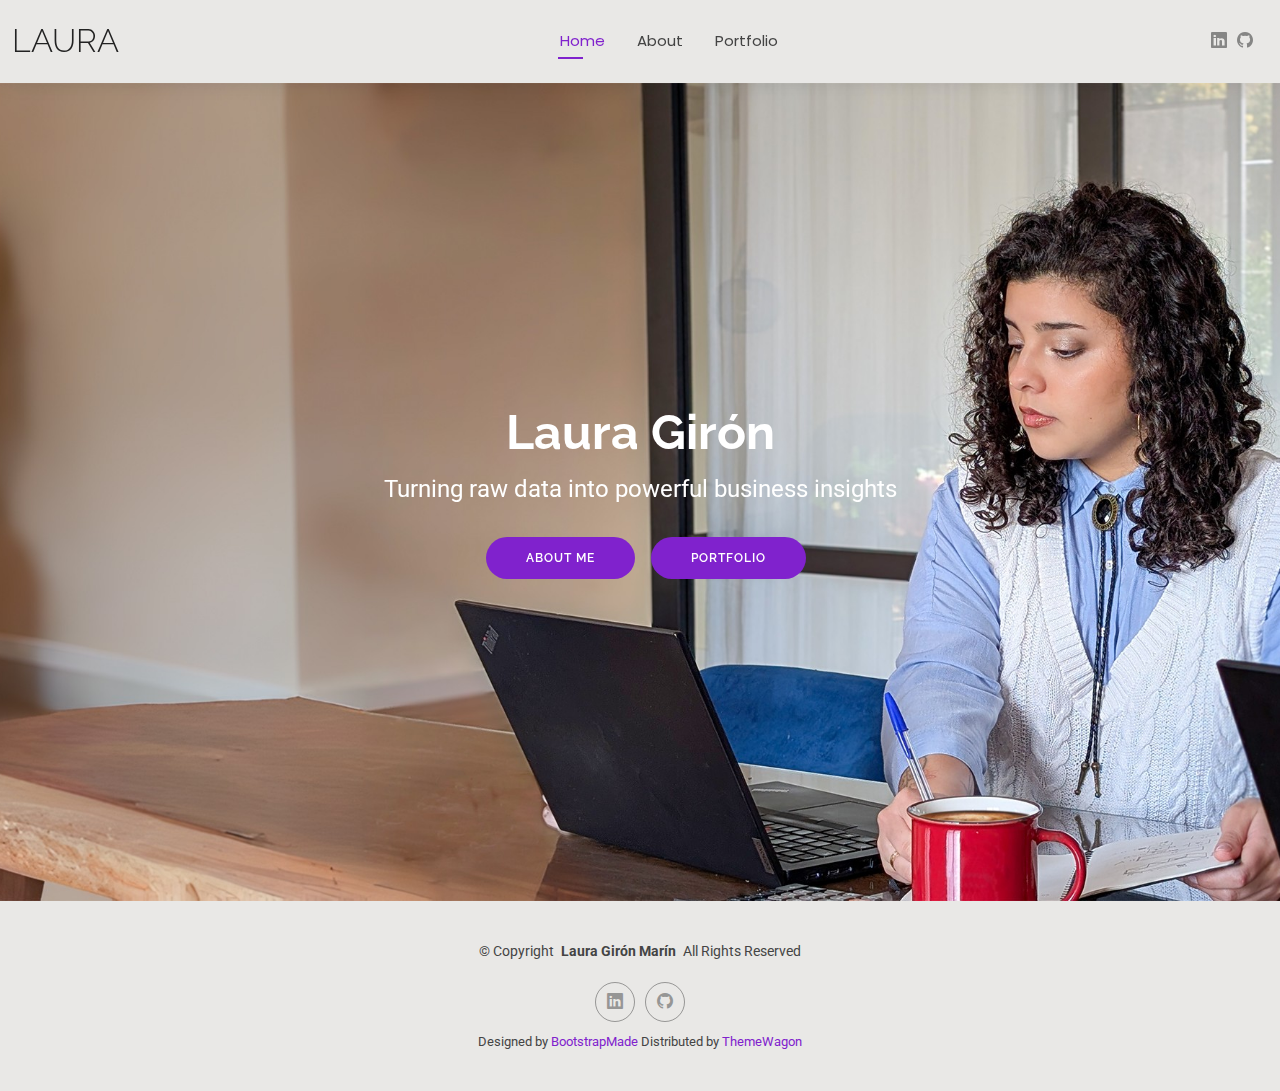
<file: index.html>
<!DOCTYPE html>
<html lang="en">

<head>
  <meta charset="utf-8">
  <meta content="width=device-width, initial-scale=1.0" name="viewport">
  <title>Laura Girón</title>
  <meta name="description" content="">
  <meta name="keywords" content="">

  <!-- Favicons -->
  <link href="assets/img/favicon.png" rel="icon">
  <link href="assets/img/apple-touch-icon.png" rel="apple-touch-icon">

  <!-- Fonts -->
  <link href="https://fonts.googleapis.com" rel="preconnect">
  <link href="https://fonts.gstatic.com" rel="preconnect" crossorigin>
  <link href="https://fonts.googleapis.com/css2?family=Roboto:ital,wght@0,100;0,300;0,400;0,500;0,700;0,900;1,100;1,300;1,400;1,500;1,700;1,900&family=Poppins:ital,wght@0,100;0,200;0,300;0,400;0,500;0,600;0,700;0,800;0,900;1,100;1,200;1,300;1,400;1,500;1,600;1,700;1,800;1,900&family=Raleway:ital,wght@0,100;0,200;0,300;0,400;0,500;0,600;0,700;0,800;0,900;1,100;1,200;1,300;1,400;1,500;1,600;1,700;1,800;1,900&display=swap" rel="stylesheet">

  <!-- Vendor CSS Files -->
  <link href="assets/vendor/bootstrap/css/bootstrap.min.css" rel="stylesheet">
  <link href="assets/vendor/bootstrap-icons/bootstrap-icons.css" rel="stylesheet">
  <link href="assets/vendor/aos/aos.css" rel="stylesheet">
  <link href="assets/vendor/swiper/swiper-bundle.min.css" rel="stylesheet">
  <link href="assets/vendor/glightbox/css/glightbox.min.css" rel="stylesheet">

  <!-- Main CSS File -->
  <link href="assets/css/main.css" rel="stylesheet">

  <!-- =======================================================
  * Template Name: Kelly
  * Template URL: https://bootstrapmade.com/kelly-free-bootstrap-cv-resume-html-template/
  * Updated: Aug 07 2024 with Bootstrap v5.3.3
  * Author: BootstrapMade.com
  * License: https://bootstrapmade.com/license/
  ======================================================== -->
</head>

<body class="index-page">

  <header id="header" class="header d-flex align-items-center light-background sticky-top">
    <div class="container-fluid position-relative d-flex align-items-center justify-content-between">

      <a href="index.html" class="logo d-flex align-items-center me-auto me-xl-0">
        <!-- Uncomment the line below if you also wish to use an image logo -->
        <!-- <img src="assets/img/logo.png" alt=""> -->
        <h1 class="sitename">Laura</h1>
      </a>

      <nav id="navmenu" class="navmenu">
        <ul>
          <li><a href="index.html" class="active">Home</a></li>
          <li><a href="about.html">About</a></li>
          <li><a href="portfolio.html">Portfolio</a></li>
        </ul>
        <i class="mobile-nav-toggle d-xl-none bi bi-list"></i>
      </nav>

      <div class="header-social-links">
        <a href="https://www.linkedin.com/in/lauragironmarin/" class="linkedin" target="_blank"><i class="bi bi-linkedin"></i></a>
        <a href="https://github.com/laugima" class="github" target="_blank"><i class="bi bi-github"></i></a>
      </div>

    </div>
  </header>

  <main class="main">

    <!-- Hero Section -->
    <section id="hero" class="hero section">

      <img src="assets/img/Cover03copia.jpg" alt="" data-aos="fade-in">

      <div class="container text-center" data-aos="zoom-out" data-aos-delay="100">
        <div class="row justify-content-center">
          <div class="col-lg-8">
            <h2>Laura Girón</h2>
            <p>Turning raw data into powerful business insights</p>
            <a href="about.html" class="btn-get-started">About Me</a>
            <a href="portfolio.html" class="btn-get-started">Portfolio</a>
          </div>
        </div>
      </div>

    </section><!-- /Hero Section -->

  </main>

  <footer id="footer" class="footer light-background">

    <div class="container">
      <div class="copyright text-center ">
        <p>© <span>Copyright</span> <strong class="px-1 sitename">Laura Girón Marín</strong> <span>All Rights Reserved<br></span></p>
      </div>
      <div class="social-links d-flex justify-content-center">
        <a href="https://www.linkedin.com/in/lauragironmarin/ "target="_blank"><i class="bi bi-linkedin"></i></a>
        <a href="https://github.com/laugima" target="_blank"><i class="bi bi-github"></i></a>
      </div>
      <div class="credits">
        <!-- All the links in the footer should remain intact. -->
        <!-- You can delete the links only if you've purchased the pro version. -->
        <!-- Licensing information: https://bootstrapmade.com/license/ -->
        <!-- Purchase the pro version with working PHP/AJAX contact form: [buy-url] -->
        Designed by <a href="https://bootstrapmade.com/">BootstrapMade</a> Distributed by <a href=“https://themewagon.com>ThemeWagon
      </div>
    </div>

  </footer>

  <!-- Scroll Top -->
  <a href="#" id="scroll-top" class="scroll-top d-flex align-items-center justify-content-center"><i class="bi bi-arrow-up-short"></i></a>

  <!-- Preloader -->
  <div id="preloader"></div>

  <!-- Vendor JS Files -->
  <script src="assets/vendor/bootstrap/js/bootstrap.bundle.min.js"></script>
  <script src="assets/vendor/php-email-form/validate.js"></script>
  <script src="assets/vendor/aos/aos.js"></script>
  <script src="assets/vendor/waypoints/noframework.waypoints.js"></script>
  <script src="assets/vendor/purecounter/purecounter_vanilla.js"></script>
  <script src="assets/vendor/swiper/swiper-bundle.min.js"></script>
  <script src="assets/vendor/glightbox/js/glightbox.min.js"></script>
  <script src="assets/vendor/imagesloaded/imagesloaded.pkgd.min.js"></script>
  <script src="assets/vendor/isotope-layout/isotope.pkgd.min.js"></script>

  <!-- Main JS File -->
  <script src="assets/js/main.js"></script>

</body>

</html>
</file>
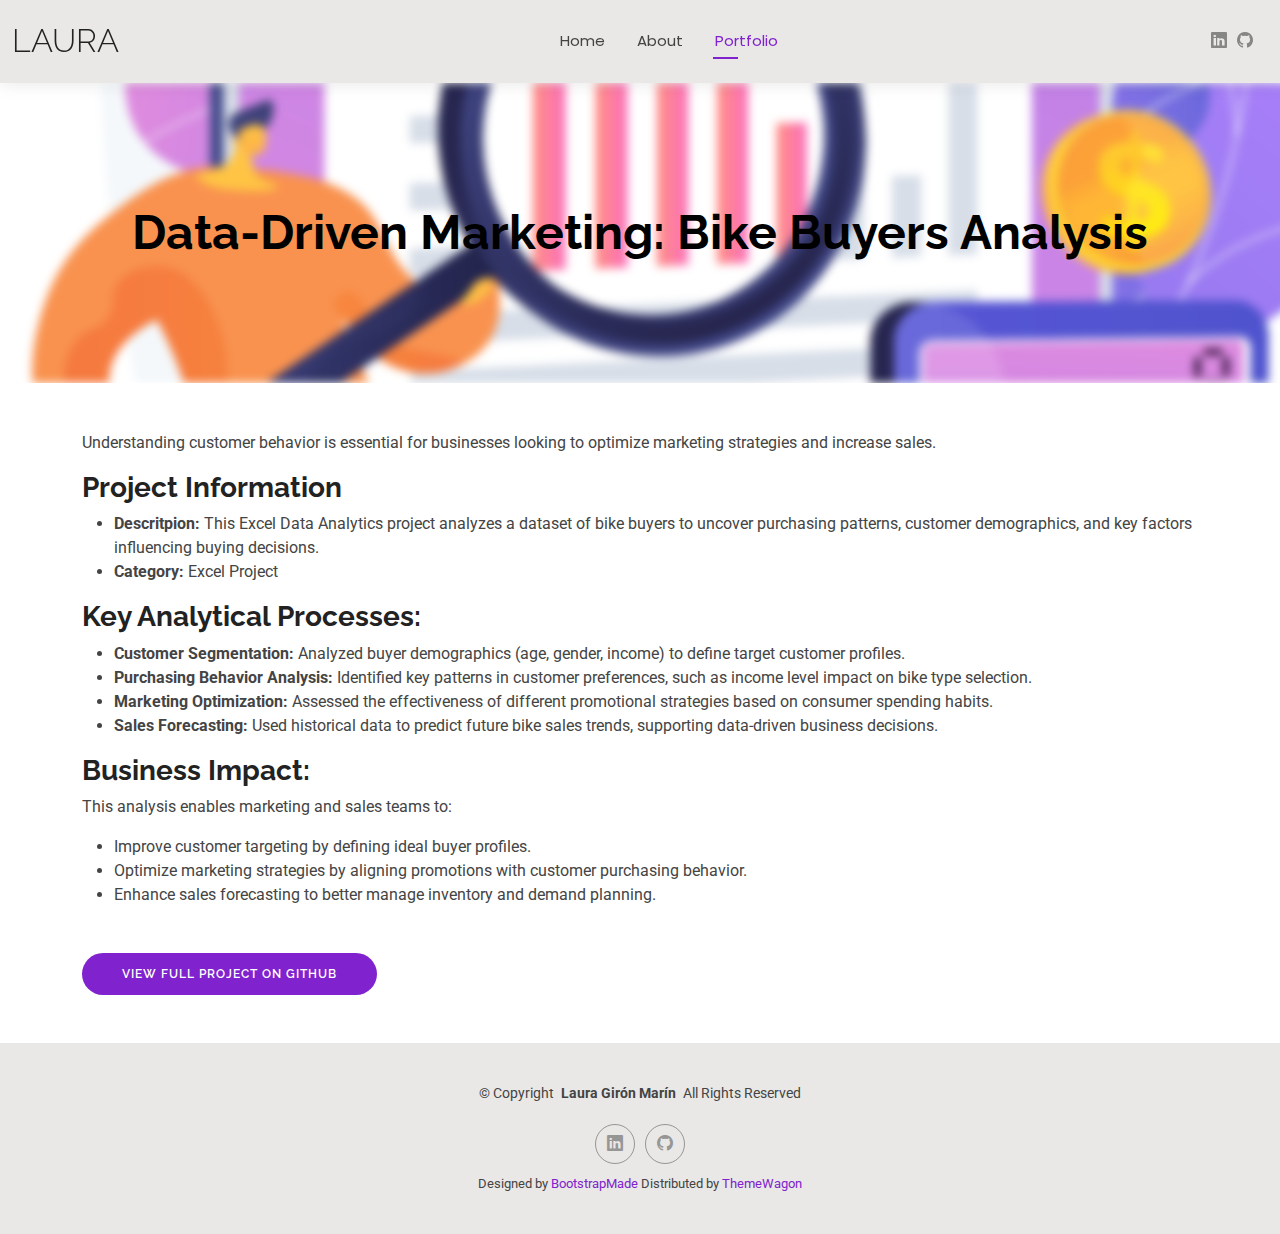
<file: EXCEL1. Data-Driven Marketing - Bike Buyers Analysis.html>
<!DOCTYPE html>
<html lang="en">

<head>
  <meta charset="utf-8">
  <meta content="width=device-width, initial-scale=1.0" name="viewport">
  <title>Excel Project - Data Analysis </title>

  <!-- Favicons -->
  <link href="assets/img/favicon.png" rel="icon">
  
  <!-- Fonts -->
  <link href="https://fonts.googleapis.com" rel="preconnect">
  <link href="https://fonts.gstatic.com" rel="preconnect" crossorigin>
  <link href="https://fonts.googleapis.com/css2?family=Roboto:ital,wght@0,100;0,300;0,400;0,500;0,700;0,900;1,100;1,300;1,400;1,500;1,700;1,900&family=Poppins:ital,wght@0,100;0,200;0,300;0,400;0,500;0,600;0,700;0,800;0,900;1,100;1,200;1,300;1,400;1,500;1,600;1,700;1,800;1,900&family=Raleway:ital,wght@0,100;0,200;0,300;0,400;0,500;0,600;0,700;0,800;0,900;1,100;1,200;1,300;1,400;1,500;1,600;1,700;1,800;1,900&display=swap" rel="stylesheet">

  <!-- Vendor CSS Files -->
  <link href="assets/vendor/bootstrap/css/bootstrap.min.css" rel="stylesheet">
  <link href="assets/vendor/bootstrap-icons/bootstrap-icons.css" rel="stylesheet">
  <link href="assets/vendor/aos/aos.css" rel="stylesheet">
  <link href="assets/vendor/swiper/swiper-bundle.min.css" rel="stylesheet">
  <link href="assets/vendor/glightbox/css/glightbox.min.css" rel="stylesheet">

  <!-- Main CSS File -->
  <link href="assets/css/main.css" rel="stylesheet">

  
  <style>
      .hero {
      position: relative;
      width: 100%;
      min-height: 300px; /* Force height with min-height */
      max-height: 300px;
      display: flex;
      align-items: center;
      justify-content: center;
      color: white;
      text-align: center;
      overflow: hidden; /* Ensures no excess image overflow */
    }               
  
    .hero::before {
      content: "";
      position: absolute;
      width: 130%;
      height: 100%;
      background: url('assets/img/masonry-portfolio/exceldataanalysis.jpg') center/cover no-repeat;
      filter: blur(5px); /* Apply blur effect */
    }
  
    .hero h2 {
      color: rgb(0, 0, 0);
      position: relative;
      z-index: 1;
    }
  </style>
  
</head>

<body>

  <header id="header" class="header d-flex align-items-center light-background sticky-top">
    <div class="container-fluid position-relative d-flex align-items-center justify-content-between">

      <a href="index.html" class="logo d-flex align-items-center me-auto me-xl-0">
        <!-- Uncomment the line below if you also wish to use an image logo -->
        <!-- <img src="assets/img/logo.png" alt=""> -->
        <h1 class="sitename">Laura</h1>
      </a>

      <nav id="navmenu" class="navmenu">
        <ul>
          <li><a href="index.html">Home</a></li>
          <li><a href="about.html">About</a></li>
          <li><a href="portfolio.html" class="active">Portfolio</a></li>
        </ul>
        <i class="mobile-nav-toggle d-xl-none bi bi-list"></i>
      </nav>

      <div class="header-social-links">
        <a href="https://www.linkedin.com/in/lauragironmarin/" class="linkedin" target="_blank"><i class="bi bi-linkedin"></i></a>
        <a href="https://github.com/laugima" class="github" target="_blank"><i class="bi bi-github"></i></a>
      </div>

    </div>
  </header>

  <section class="hero">
    <h2>Data-Driven Marketing: Bike Buyers Analysis</h2>
  </section>

  <main class="main py-5">
    <div class="container">

      <p>Understanding customer behavior is essential for businesses looking to optimize marketing strategies and increase sales.</p>

      <h3><strong>Project Information</strong></h3>
      <ul>
        <li><strong>Descritpion:</strong> This Excel Data Analytics project analyzes a dataset of bike buyers to uncover purchasing patterns, customer demographics, and key factors influencing buying decisions.</li>
        <li><strong>Category:</strong> Excel Project</li>
      </ul>
      
      </ul>
      <h3><strong>Key Analytical Processes:</strong></h3>
      <ul>
        <li><strong>Customer Segmentation:</strong> Analyzed buyer demographics (age, gender, income) to define target customer profiles.</li>
        <li><strong>Purchasing Behavior Analysis:</strong> Identified key patterns in customer preferences, such as income level impact on bike type selection.</li>
        <li><strong>Marketing Optimization:</strong>  Assessed the effectiveness of different promotional strategies based on consumer spending habits.</li>
        <li><strong>Sales Forecasting:</strong> Used historical data to predict future bike sales trends, supporting data-driven business decisions.</li>
      </ul>

    </ul>
    <h3><strong>Business Impact:</strong></h3>
    <p>This analysis enables marketing and sales teams to:</p>
    <ul>
      <li>Improve customer targeting by defining ideal buyer profiles.</li>
      <li>Optimize marketing strategies by aligning promotions with customer purchasing behavior.</li>
      <li>Enhance sales forecasting to better manage inventory and demand planning.</li>
    </ul>


      <a href="https://github.com/laugima/Excel-Projects-Portfolio/blob/main/Data-Driven%20Marketing:%20Bike%20Buyers%20Analysis.xlsx"
      target="_blank" class="github-btn">View Full Project on GitHub</a>
    </div>
  </main>

  <footer id="footer" class="footer light-background">

    <div class="container">
      <div class="copyright text-center ">
        <p>© <span>Copyright</span> <strong class="px-1 sitename">Laura Girón Marín</strong> <span>All Rights Reserved<br></span></p>
      </div>
      <div class="social-links d-flex justify-content-center">
        <a href="https://www.linkedin.com/in/lauragironmarin/ "target="_blank"><i class="bi bi-linkedin"></i></a>
        <a href="https://github.com/laugima" target="_blank"><i class="bi bi-github"></i></a>
      </div>
      <div class="credits">
        <!-- All the links in the footer should remain intact. -->
        <!-- You can delete the links only if you've purchased the pro version. -->
        <!-- Licensing information: https://bootstrapmade.com/license/ -->
        <!-- Purchase the pro version with working PHP/AJAX contact form: [buy-url] -->
        Designed by <a href="https://bootstrapmade.com/">BootstrapMade</a> Distributed by <a href=“https://themewagon.com>ThemeWagon
      </div>
    </div>

  </footer>

  <!-- Vendor JS Files -->
  <script src="assets/vendor/bootstrap/js/bootstrap.bundle.min.js"></script>

</body>

</html>
</file>
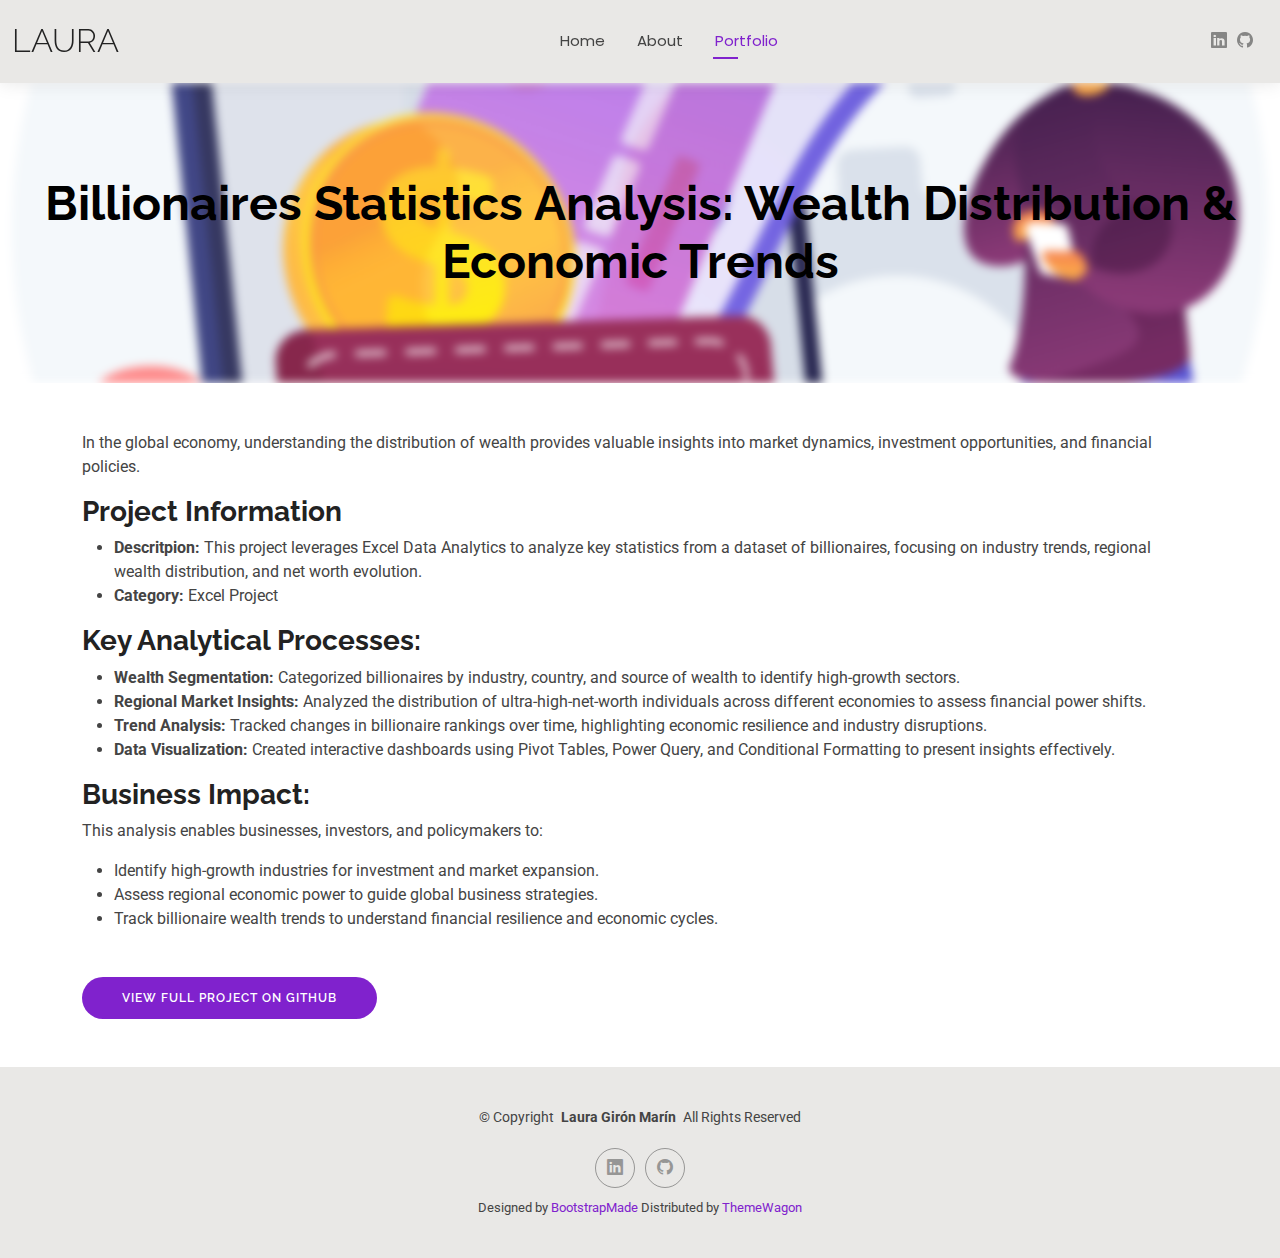
<file: EXCEL2. Billionaires Statistics Analysis - Wealth Distribution & Economic Trends.html>
<!DOCTYPE html>
<html lang="en">

<head>
  <meta charset="utf-8">
  <meta content="width=device-width, initial-scale=1.0" name="viewport">
  <title>SQL Project - Data Analysis </title>

  <!-- Favicons -->
  <link href="assets/img/favicon.png" rel="icon">
  
  <!-- Fonts -->
  <link href="https://fonts.googleapis.com" rel="preconnect">
  <link href="https://fonts.gstatic.com" rel="preconnect" crossorigin>
  <link href="https://fonts.googleapis.com/css2?family=Roboto:ital,wght@0,100;0,300;0,400;0,500;0,700;0,900;1,100;1,300;1,400;1,500;1,700;1,900&family=Poppins:ital,wght@0,100;0,200;0,300;0,400;0,500;0,600;0,700;0,800;0,900;1,100;1,200;1,300;1,400;1,500;1,600;1,700;1,800;1,900&family=Raleway:ital,wght@0,100;0,200;0,300;0,400;0,500;0,600;0,700;0,800;0,900;1,100;1,200;1,300;1,400;1,500;1,600;1,700;1,800;1,900&display=swap" rel="stylesheet">

  <!-- Vendor CSS Files -->
  <link href="assets/vendor/bootstrap/css/bootstrap.min.css" rel="stylesheet">
  <link href="assets/vendor/bootstrap-icons/bootstrap-icons.css" rel="stylesheet">
  <link href="assets/vendor/aos/aos.css" rel="stylesheet">
  <link href="assets/vendor/swiper/swiper-bundle.min.css" rel="stylesheet">
  <link href="assets/vendor/glightbox/css/glightbox.min.css" rel="stylesheet">

  <!-- Main CSS File -->
  <link href="assets/css/main.css" rel="stylesheet">

  
  <style>
      .hero {
      position: relative;
      width: 100%;
      min-height: 300px; /* Force height with min-height */
      max-height: 300px;
      display: flex;
      align-items: center;
      justify-content: center;
      color: white;
      text-align: center;
      overflow: hidden; /* Ensures no excess image overflow */
    }               
  
    .hero::before {
      content: "";
      position: absolute;
      width: 130%;
      height: 100%;
      background: url('assets/img/masonry-portfolio/exceldataanalysis2.jpg') center/cover no-repeat;
      filter: blur(5px); /* Apply blur effect */
    }
  
    .hero h2 {
      color: rgb(0, 0, 0);
      position: relative;
      z-index: 1;
    }
  </style>
  
</head>

<body>

  <header id="header" class="header d-flex align-items-center light-background sticky-top">
    <div class="container-fluid position-relative d-flex align-items-center justify-content-between">

      <a href="index.html" class="logo d-flex align-items-center me-auto me-xl-0">
        <!-- Uncomment the line below if you also wish to use an image logo -->
        <!-- <img src="assets/img/logo.png" alt=""> -->
        <h1 class="sitename">Laura</h1>
      </a>

      <nav id="navmenu" class="navmenu">
        <ul>
          <li><a href="index.html">Home</a></li>
          <li><a href="about.html">About</a></li>
          <li><a href="portfolio.html" class="active">Portfolio</a></li>
        </ul>
        <i class="mobile-nav-toggle d-xl-none bi bi-list"></i>
      </nav>

      <div class="header-social-links">
        <a href="https://www.linkedin.com/in/lauragironmarin/" class="linkedin" target="_blank"><i class="bi bi-linkedin"></i></a>
        <a href="https://github.com/laugima" class="github" target="_blank"><i class="bi bi-github"></i></a>
      </div>

    </div>
  </header>

  <section class="hero">
    <h2>Billionaires Statistics Analysis: Wealth Distribution & Economic Trends</h2>
  </section>

  <main class="main py-5">
    <div class="container">

      <p>In the global economy, understanding the distribution of wealth provides valuable insights into market dynamics, investment opportunities, and financial policies. </p>

      <h3><strong>Project Information</strong></h3>
      <ul>
        <li><strong>Descritpion:</strong> This project leverages Excel Data Analytics to analyze key statistics from a dataset of billionaires, focusing on industry trends, regional wealth distribution, and net worth evolution.</li>
        <li><strong>Category:</strong> Excel Project</li>
      </ul>
      
      </ul>
      <h3><strong>Key Analytical  Processes:</strong></h3>
      <ul>
        <li><strong>Wealth Segmentation:</strong> Categorized billionaires by industry, country, and source of wealth to identify high-growth sectors.</li>
        <li><strong>Regional Market Insights:</strong> Analyzed the distribution of ultra-high-net-worth individuals across different economies to assess financial power shifts.</li>
        <li><strong>Trend Analysis:</strong> Tracked changes in billionaire rankings over time, highlighting economic resilience and industry disruptions.</li>
        <li><strong>Data Visualization:</strong> Created interactive dashboards using Pivot Tables, Power Query, and Conditional Formatting to present insights effectively.</li>
      </ul>

    </ul>
    <h3><strong>Business Impact:</strong></h3>
    <p>This analysis enables businesses, investors, and policymakers to:</p>
    <ul>
      <li>Identify high-growth industries for investment and market expansion.</li>
      <li>Assess regional economic power to guide global business strategies.</li>
      <li>Track billionaire wealth trends to understand financial resilience and economic cycles.</li>
    </ul>


      <a href="https://github.com/laugima/Excel-Projects-Portfolio/blob/main/Billionaires%20Statistics%20Analysis:%20Wealth%20Distribution%20&%20Economic%20Trends.xlsx"
      target="_blank" class="github-btn">View Full Project on GitHub</a>
    </div>
  </main>

  <footer id="footer" class="footer light-background">

    <div class="container">
      <div class="copyright text-center ">
        <p>© <span>Copyright</span> <strong class="px-1 sitename">Laura Girón Marín</strong> <span>All Rights Reserved<br></span></p>
      </div>
      <div class="social-links d-flex justify-content-center">
        <a href="https://www.linkedin.com/in/lauragironmarin/ "target="_blank"><i class="bi bi-linkedin"></i></a>
        <a href="https://github.com/laugima" target="_blank"><i class="bi bi-github"></i></a>
      </div>
      <div class="credits">
        <!-- All the links in the footer should remain intact. -->
        <!-- You can delete the links only if you've purchased the pro version. -->
        <!-- Licensing information: https://bootstrapmade.com/license/ -->
        <!-- Purchase the pro version with working PHP/AJAX contact form: [buy-url] -->
        Designed by <a href="https://bootstrapmade.com/">BootstrapMade</a> Distributed by <a href=“https://themewagon.com>ThemeWagon
      </div>
    </div>

  </footer>

  <!-- Vendor JS Files -->
  <script src="assets/vendor/bootstrap/js/bootstrap.bundle.min.js"></script>

</body>

</html>
</file>
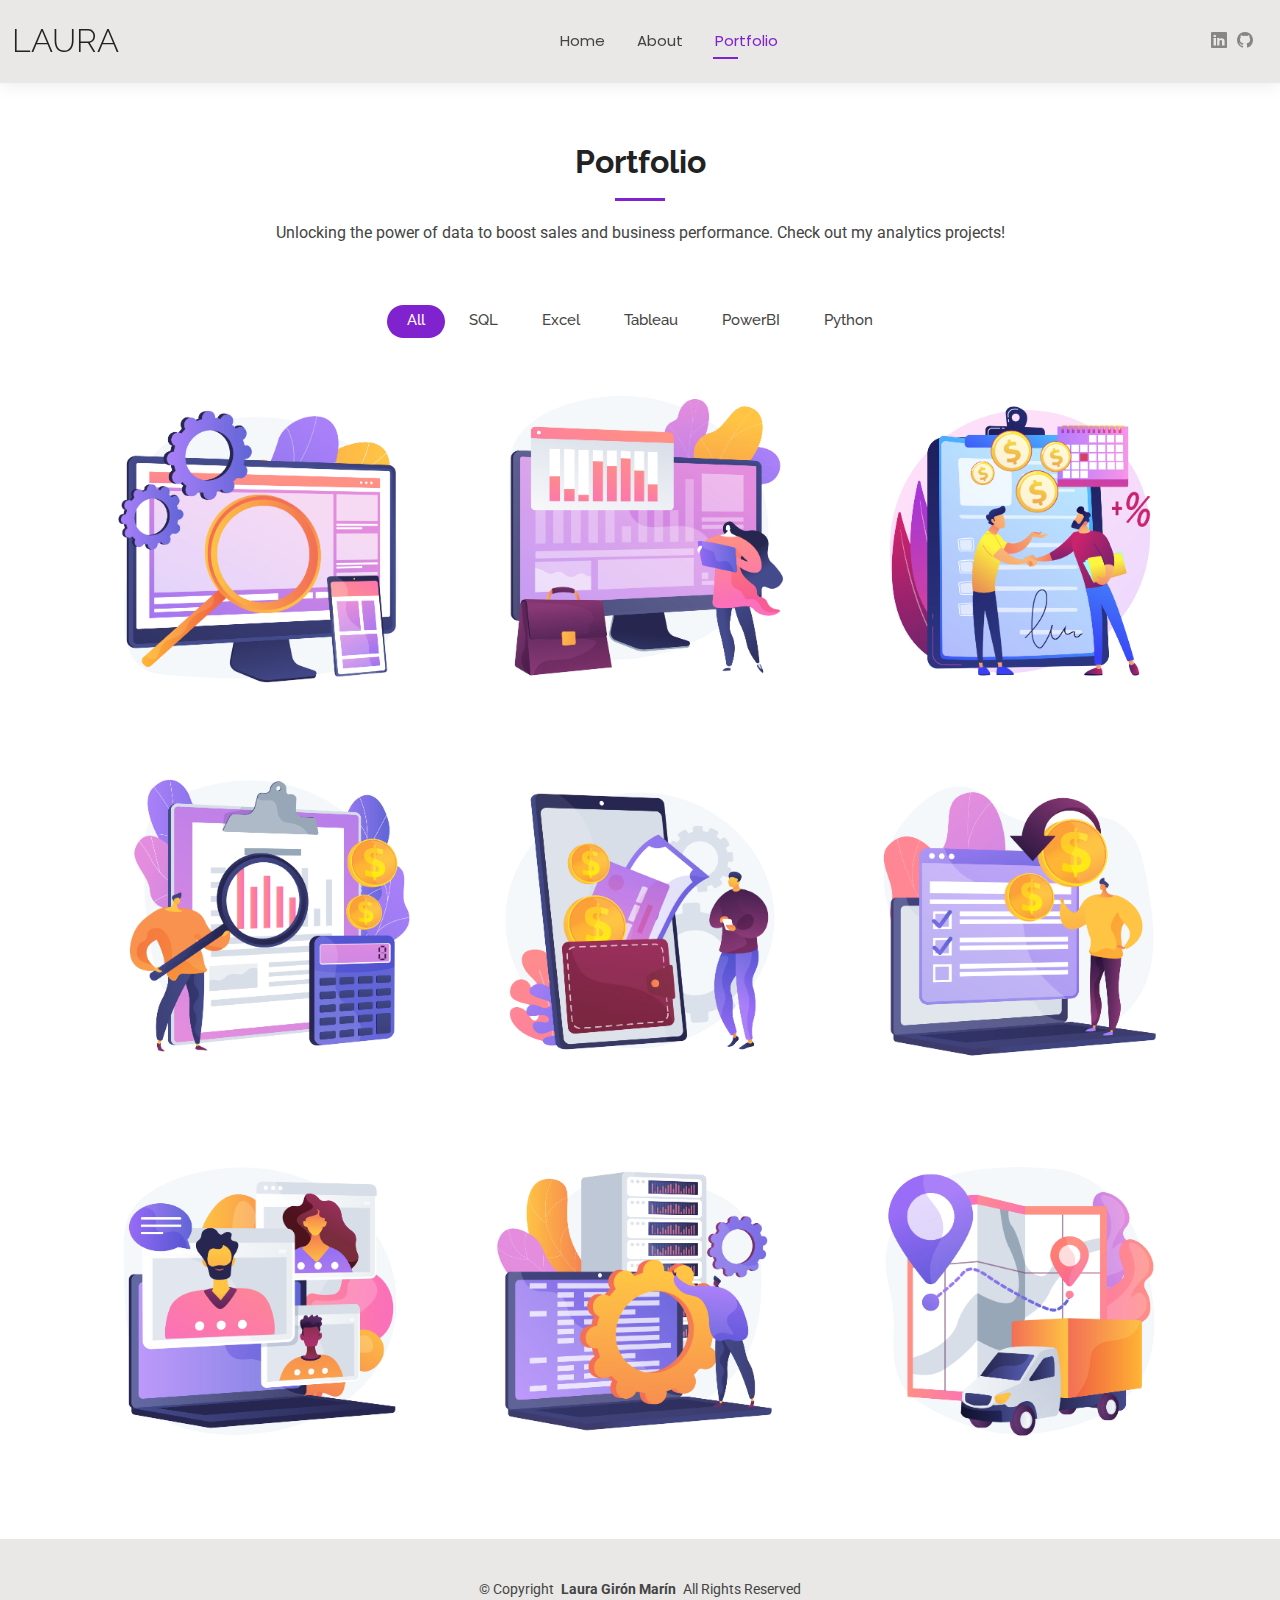
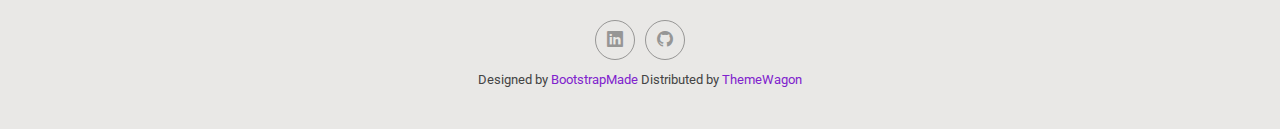
<file: portfolio.html>
<!DOCTYPE html>
<html lang="en">

<head>
  <meta charset="utf-8">
  <meta content="width=device-width, initial-scale=1.0" name="viewport">
  <title>Laura Girón - Portfolio</title>
  <meta name="description" content="">
  <meta name="keywords" content="">

  <!-- Favicons -->
  <link href="assets/img/favicon.png" rel="icon">
  <link href="assets/img/apple-touch-icon.png" rel="apple-touch-icon">

  <!-- Fonts -->
  <link href="https://fonts.googleapis.com" rel="preconnect">
  <link href="https://fonts.gstatic.com" rel="preconnect" crossorigin>
  <link href="https://fonts.googleapis.com/css2?family=Roboto:ital,wght@0,100;0,300;0,400;0,500;0,700;0,900;1,100;1,300;1,400;1,500;1,700;1,900&family=Poppins:ital,wght@0,100;0,200;0,300;0,400;0,500;0,600;0,700;0,800;0,900;1,100;1,200;1,300;1,400;1,500;1,600;1,700;1,800;1,900&family=Raleway:ital,wght@0,100;0,200;0,300;0,400;0,500;0,600;0,700;0,800;0,900;1,100;1,200;1,300;1,400;1,500;1,600;1,700;1,800;1,900&display=swap" rel="stylesheet">

  <!-- Vendor CSS Files -->
  <link href="assets/vendor/bootstrap/css/bootstrap.min.css" rel="stylesheet">
  <link href="assets/vendor/bootstrap-icons/bootstrap-icons.css" rel="stylesheet">
  <link href="assets/vendor/aos/aos.css" rel="stylesheet">
  <link href="assets/vendor/swiper/swiper-bundle.min.css" rel="stylesheet">
  <link href="assets/vendor/glightbox/css/glightbox.min.css" rel="stylesheet">

  <!-- Main CSS File -->
  <link href="assets/css/main.css" rel="stylesheet">

  <!-- =======================================================
  * Template Name: Kelly
  * Template URL: https://bootstrapmade.com/kelly-free-bootstrap-cv-resume-html-template/
  * Updated: Aug 07 2024 with Bootstrap v5.3.3
  * Author: BootstrapMade.com
  * License: https://bootstrapmade.com/license/
  ======================================================== -->
</head>

<body class="portfolio-page">

  <header id="header" class="header d-flex align-items-center light-background sticky-top">
    <div class="container-fluid position-relative d-flex align-items-center justify-content-between">

      <a href="index.html" class="logo d-flex align-items-center me-auto me-xl-0">
        <!-- Uncomment the line below if you also wish to use an image logo -->
        <!-- <img src="assets/img/logo.png" alt=""> -->
        <h1 class="sitename">Laura</h1>
      </a>

      <nav id="navmenu" class="navmenu">
        <ul>
          <li><a href="index.html">Home</a></li>
          <li><a href="about.html">About</a></li>
          <li><a href="portfolio.html"class="active">Portfolio</a></li>
        </ul>
        <i class="mobile-nav-toggle d-xl-none bi bi-list"></i>
      </nav>

      <div class="header-social-links">
        <a href="https://www.linkedin.com/in/lauragironmarin/" class="linkedin" target="_blank"><i class="bi bi-linkedin"></i></a>
        <a href="https://github.com/laugima" class="github" target="_blank"><i class="bi bi-github"></i></a>
      </div>

    </div>
  </header>

  <main class="main">

    <!-- Portfolio Section -->
    <section id="portfolio" class="portfolio section">

      <!-- Section Title -->
      <div class="container section-title" data-aos="fade-up">
        <h2>Portfolio</h2>
        <p>Unlocking the power of data to boost sales and business performance. Check out my analytics projects!</p>
      </div><!-- End Section Title -->

      <div class="container">

        <div class="isotope-layout" data-default-filter="*" data-layout="masonry" data-sort="original-order">

          <ul class="portfolio-filters isotope-filters" data-aos="fade-up" data-aos-delay="100">
            <li data-filter="*" class="filter-active">All</li>
            <li data-filter=".filter-SQL">SQL</li>
            <li data-filter=".filter-Excel">Excel</li>
            <li data-filter=".filter-Tableau">Tableau</li>
            <li data-filter=".filter-PowerBI">PowerBI</li>
            <li data-filter=".filter-Python">Python</li>
          </ul><!-- End Portfolio Filters -->

          <div class="row gy-4 isotope-container" data-aos="fade-up" data-aos-delay="200">

            <div class="col-lg-4 col-md-6 portfolio-item isotope-item filter-SQL">
              <img src="assets/img/masonry-portfolio/datacleaning.jpg" class="img-fluid" alt="">
              <div class="portfolio-info">
                <h4>Data Cleaning for Business Insights: Layoffs Analysis</h4>
                <p></p>
                <a href="SQL1. Data Cleaning for Business Insights - Layoffs Analysis.html" title="More Details" class="details-link"><i class="bi bi-link-45deg"></i></a>
              </div>
            </div><!-- End Portfolio Item -->

            <div class="col-lg-4 col-md-6 portfolio-item isotope-item filter-SQL">
              <img src="assets\img\masonry-portfolio\dataanalysis.jpg" class="img-fluid" alt="">
              <div class="portfolio-info">
                <h4>Exploratory Data Analysis for Business Strategy: Layoffs Trends</h4>
                <p></p>
                <a href="SQL2. Exploratory Data Analysis for Business Strategy - Layoffs Trends.html" title="More Details" class="details-link"><i class="bi bi-link-45deg"></i></a>
              </div>
            </div><!-- End Portfolio Item -->

            <div class="col-lg-4 col-md-6 portfolio-item isotope-item filter-SQL">
              <img src="assets/img/masonry-portfolio/restaurantdataanalysis.jpg" class="img-fluid" alt="">
              <div class="portfolio-info">
                <h4>Data-Driven Decision Making: Restaurant Market Analysis</h4>
                <p></p>
                <a href="SQL3. Data-Driven Decision Making - Restaurant Market Analysis.html" title="More Details" class="details-link"><i class="bi bi-link-45deg"></i></a>
              </div>
            </div><!-- End Portfolio Item -->

            <div class="col-lg-4 col-md-6 portfolio-item isotope-item filter-Excel">
              <img src="assets/img/masonry-portfolio/exceldataanalysis.jpg" class="img-fluid" alt="">
              <div class="portfolio-info">
                <h4>Data-Driven Marketing: Bike Buyers Analysis</h4>
                <p></p>
                <a href="EXCEL1. Data-Driven Marketing - Bike Buyers Analysis.html" title="More Details" class="details-link"><i class="bi bi-link-45deg"></i></a>
              </div>
            </div><!-- End Portfolio Item -->

            <div class="col-lg-4 col-md-6 portfolio-item isotope-item filter-Excel">
              <img src="assets/img/masonry-portfolio/exceldataanalysis2.jpg" class="img-fluid" alt="">
              <div class="portfolio-info">
                <h4>Billionaires Statistics Analysis: Wealth Distribution & Economic Trends</h4>
                <p></p>
                <a href="EXCEL2. Billionaires Statistics Analysis - Wealth Distribution & Economic Trends.html" title="More Details" class="details-link"><i class="bi bi-link-45deg"></i></a>
              </div>
            </div><!-- End Portfolio Item -->

            <div class="col-lg-4 col-md-6 portfolio-item isotope-item filter-Tableau">
              <img src="assets/img/masonry-portfolio/tableau.jpg" class="img-fluid" alt="">
              <div class="portfolio-info">
                <h4>Airbnb Market Analysis: Data-Driven Insights for Hosts & Investors</h4>
                <p></p>
                <a href="TABLEAU1. Airbnb Market Analysis - Data-Driven Insights for Hosts & Investors.html" title="More Details" class="details-link"><i class="bi bi-link-45deg"></i></a>
              </div>
            </div><!-- End Portfolio Item -->

            <div class="col-lg-4 col-md-6 portfolio-item isotope-item filter-PowerBI">
              <img src="assets/img/masonry-portfolio/powerbi.jpg" class="img-fluid" alt="">
              <div class="portfolio-info">
                <h4>Data & Programming Sector Insights: Salary, Satisfaction, and Diversity</h4>
                <p></p>
                <a href="POWERBI1. Data & Programming Sector Insights - Salary, Satisfaction, and Diversity.html" title="More Details" class="details-link"><i class="bi bi-link-45deg"></i></a>
              </div>
            </div><!-- End Portfolio Item -->

            <div class="col-lg-4 col-md-6 portfolio-item isotope-item filter-Python">
              <img src="assets/img/masonry-portfolio/python3.jpg" class="img-fluid" alt="">
              <div class="portfolio-info">
                <h4>Web Scraping for Business Intelligence: Extracting Market Data from the Web</h4>
                <p></p>
                <a href="PYTHON1. Web Scraping for Business Intelligence - Extracting Market Data from the Web.html" title="More Details" class="details-link"><i class="bi bi-link-45deg"></i></a>
              </div>
            </div><!-- End Portfolio Item -->

            <div class="col-lg-4 col-md-6 portfolio-item isotope-item filter-Python">
              <img src="assets/img/masonry-portfolio/python4.jpg" class="img-fluid" alt="">
              <div class="portfolio-info">
                <h4>Data-Driven Decision Making: Exploratory Data Analysis (EDA) in Pandas</h4>
                <p></p>
                <a href="PYTHON2. Data-Driven Decision Making - Exploratory Data Analysis (EDA) in Pandas.html" title="More Details" class="details-link"><i class="bi bi-link-45deg"></i></a>
              </div>
            </div><!-- End Portfolio Item -->

          </div><!-- End Portfolio Container -->

        </div>

      </div>

    </section><!-- /Portfolio Section -->

  </main>

  <footer id="footer" class="footer light-background">

    <div class="container">
      <div class="copyright text-center ">
        <p>© <span>Copyright</span> <strong class="px-1 sitename">Laura Girón Marín</strong> <span>All Rights Reserved<br></span></p>
      </div>
      <div class="social-links d-flex justify-content-center">
        <a href="https://www.linkedin.com/in/lauragironmarin/ "target="_blank"><i class="bi bi-linkedin"></i></a>
        <a href="https://github.com/laugima" target="_blank"><i class="bi bi-github"></i></a>
      </div>
      <div class="credits">
        <!-- All the links in the footer should remain intact. -->
        <!-- You can delete the links only if you've purchased the pro version. -->
        <!-- Licensing information: https://bootstrapmade.com/license/ -->
        <!-- Purchase the pro version with working PHP/AJAX contact form: [buy-url] -->
        Designed by <a href="https://bootstrapmade.com/">BootstrapMade</a> Distributed by <a href=“https://themewagon.com>ThemeWagon
      </div>
    </div>

  </footer>

  <!-- Scroll Top -->
  <a href="#" id="scroll-top" class="scroll-top d-flex align-items-center justify-content-center"><i class="bi bi-arrow-up-short"></i></a>

  <!-- Preloader -->
  <div id="preloader"></div>

  <!-- Vendor JS Files -->
  <script src="assets/vendor/bootstrap/js/bootstrap.bundle.min.js"></script>
  <script src="assets/vendor/php-email-form/validate.js"></script>
  <script src="assets/vendor/aos/aos.js"></script>
  <script src="assets/vendor/waypoints/noframework.waypoints.js"></script>
  <script src="assets/vendor/purecounter/purecounter_vanilla.js"></script>
  <script src="assets/vendor/swiper/swiper-bundle.min.js"></script>
  <script src="assets/vendor/glightbox/js/glightbox.min.js"></script>
  <script src="assets/vendor/imagesloaded/imagesloaded.pkgd.min.js"></script>
  <script src="assets/vendor/isotope-layout/isotope.pkgd.min.js"></script>

  <!-- Main JS File -->
  <script src="assets/js/main.js"></script>

</body>

</html>
</file>
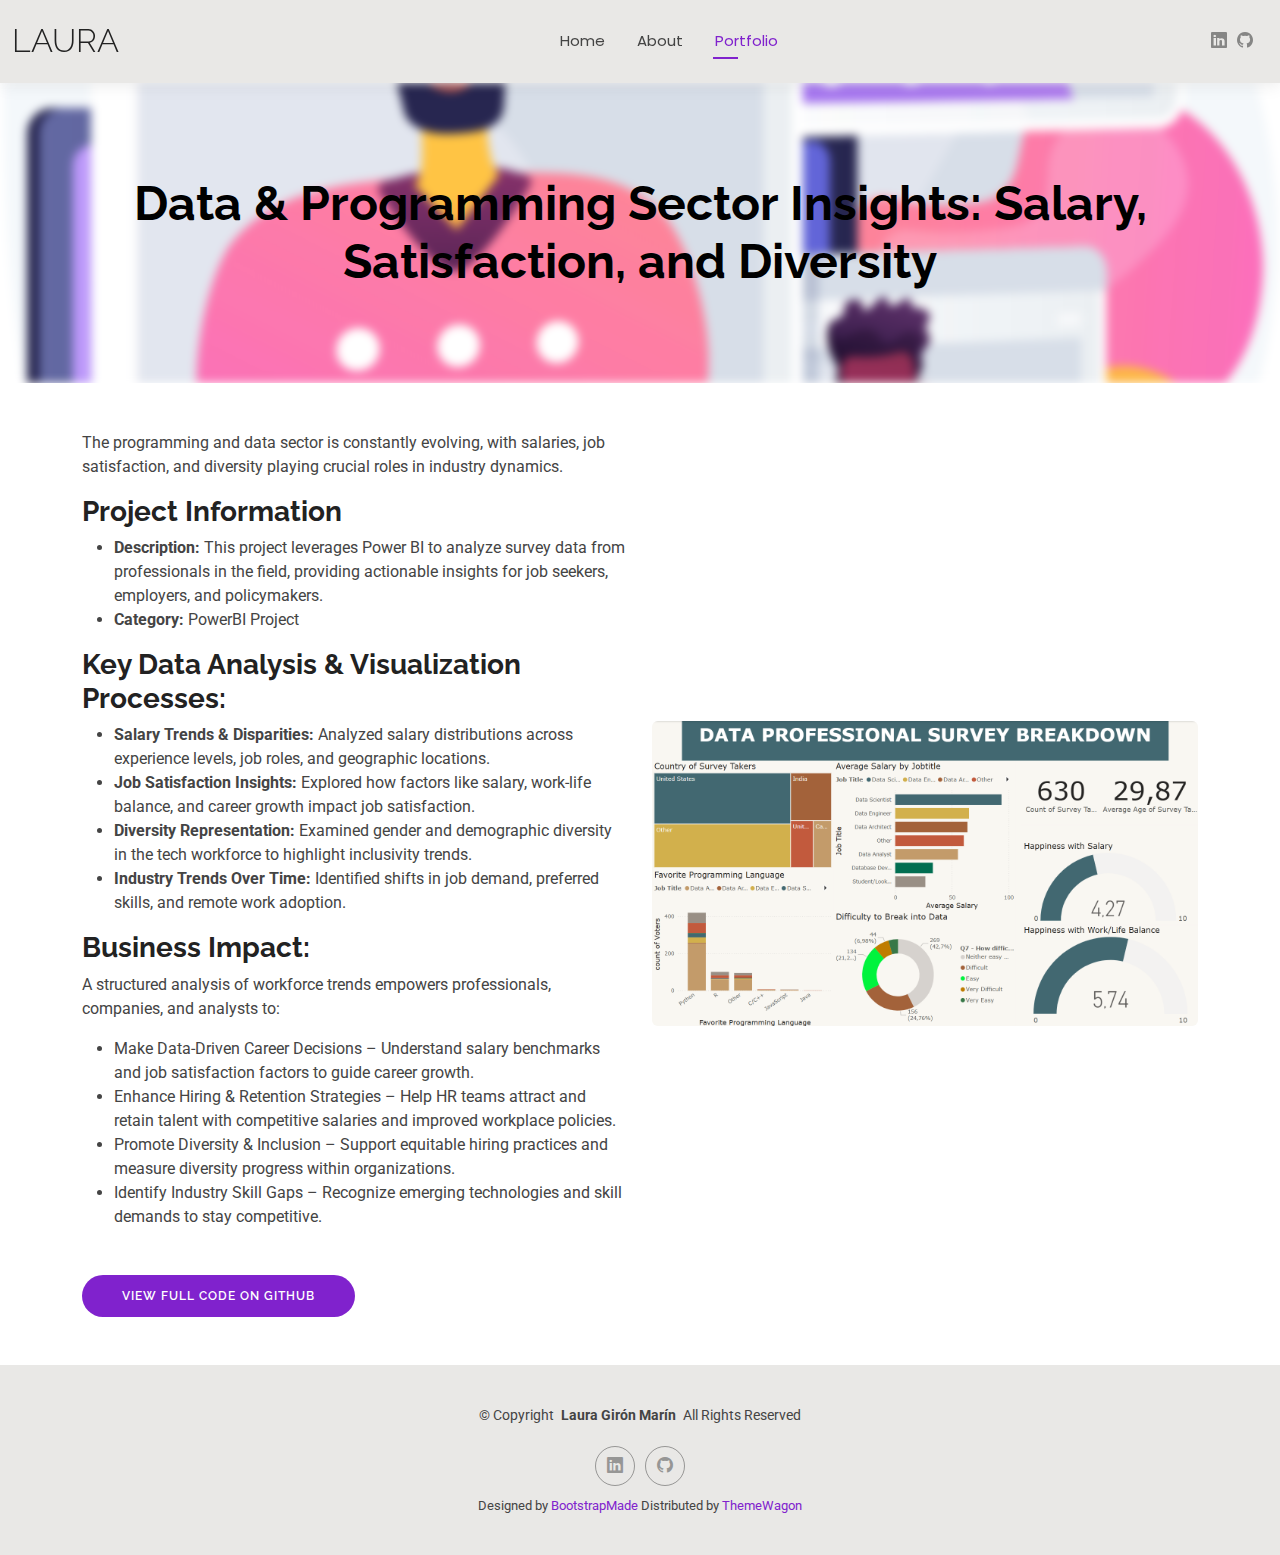
<file: POWERBI1. Data & Programming Sector Insights - Salary, Satisfaction, and Diversity.html>
<!DOCTYPE html>
<html lang="en">

<head>
  <meta charset="utf-8">
  <meta content="width=device-width, initial-scale=1.0" name="viewport">
  <title>PowerBI Project - Data Analysis </title>

  <!-- Favicons -->
  <link href="assets/img/favicon.png" rel="icon">
  
  <!-- Fonts -->
  <link href="https://fonts.googleapis.com" rel="preconnect">
  <link href="https://fonts.gstatic.com" rel="preconnect" crossorigin>
  <link href="https://fonts.googleapis.com/css2?family=Roboto:ital,wght@0,100;0,300;0,400;0,500;0,700;0,900;1,100;1,300;1,400;1,500;1,700;1,900&family=Poppins:ital,wght@0,100;0,200;0,300;0,400;0,500;0,600;0,700;0,800;0,900;1,100;1,200;1,300;1,400;1,500;1,600;1,700;1,800;1,900&family=Raleway:ital,wght@0,100;0,200;0,300;0,400;0,500;0,600;0,700;0,800;0,900;1,100;1,200;1,300;1,400;1,500;1,600;1,700;1,800;1,900&display=swap" rel="stylesheet">

  <!-- Vendor CSS Files -->
  <link href="assets/vendor/bootstrap/css/bootstrap.min.css" rel="stylesheet">
  <link href="assets/vendor/bootstrap-icons/bootstrap-icons.css" rel="stylesheet">
  <link href="assets/vendor/aos/aos.css" rel="stylesheet">
  <link href="assets/vendor/swiper/swiper-bundle.min.css" rel="stylesheet">
  <link href="assets/vendor/glightbox/css/glightbox.min.css" rel="stylesheet">

  <!-- Main CSS File -->
  <link href="assets/css/main.css" rel="stylesheet">

  
  <style>
      .hero {
      position: relative;
      width: 100%;
      min-height: 300px; /* Force height with min-height */
      max-height: 300px;
      display: flex;
      align-items: center;
      justify-content: center;
      color: white;
      text-align: center;
      overflow: hidden; /* Ensures no excess image overflow */
    }               
  
    .hero::before {
      content: "";
      position: absolute;
      width: 130%;
      height: 100%;
      background: url('assets/img/masonry-portfolio/powerbi.jpg') center/cover no-repeat;
      filter: blur(5px); /* Apply blur effect */
    }
  
    .hero h2 {
      color: rgb(0, 0, 0);
      position: relative;
      z-index: 1;
    }
  </style>
  
</head>

<body>

  <header id="header" class="header d-flex align-items-center light-background sticky-top">
    <div class="container-fluid position-relative d-flex align-items-center justify-content-between">

      <a href="index.html" class="logo d-flex align-items-center me-auto me-xl-0">
        <!-- Uncomment the line below if you also wish to use an image logo -->
        <!-- <img src="assets/img/logo.png" alt=""> -->
        <h1 class="sitename">Laura</h1>
      </a>

      <nav id="navmenu" class="navmenu">
        <ul>
          <li><a href="index.html">Home</a></li>
          <li><a href="about.html">About</a></li>
          <li><a href="portfolio.html" class="active">Portfolio</a></li>
        </ul>
        <i class="mobile-nav-toggle d-xl-none bi bi-list"></i>
      </nav>

      <div class="header-social-links">
        <a href="https://www.linkedin.com/in/lauragironmarin/" class="linkedin" target="_blank"><i class="bi bi-linkedin"></i></a>
        <a href="https://github.com/laugima" class="github" target="_blank"><i class="bi bi-github"></i></a>
      </div>

    </div>
  </header>

  <section class="hero">
    <h2>Data & Programming Sector Insights: Salary, Satisfaction, and Diversity</h2>
  </section>

  <main class="main py-5">
    <div class="container">
      <div class="row align-items-center">
        <!-- Text Section -->
        <div class="col-md-6">
          <p>The programming and data sector is constantly evolving, with salaries, job satisfaction, and diversity playing crucial roles in industry dynamics.</p>
          
          <h3><strong>Project Information</strong></h3>
          <ul>
            <li><strong>Description:</strong> This project leverages Power BI to analyze survey data from professionals in the field, providing actionable insights for job seekers, employers, and policymakers.</li>
            <li><strong>Category:</strong> PowerBI Project</li>
          </ul>
          
          <h3><strong>Key Data Analysis & Visualization Processes:</strong></h3>
          <ul>
            <li><strong>Salary Trends & Disparities:</strong> Analyzed salary distributions across experience levels, job roles, and geographic locations.</li>
            <li><strong>Job Satisfaction Insights:</strong> Explored how factors like salary, work-life balance, and career growth impact job satisfaction.</li>
            <li><strong>Diversity Representation:</strong> Examined gender and demographic diversity in the tech workforce to highlight inclusivity trends.</li>
            <li><strong>Industry Trends Over Time:</strong> Identified shifts in job demand, preferred skills, and remote work adoption.</li>
          </ul>
          
          <h3><strong>Business Impact:</strong></h3>
          <p>A structured analysis of workforce trends empowers professionals, companies, and analysts to:</p>
          <ul>
            <li>Make Data-Driven Career Decisions – Understand salary benchmarks and job satisfaction factors to guide career growth.</li>
            <li>Enhance Hiring & Retention Strategies – Help HR teams attract and retain talent with competitive salaries and improved workplace policies.</li>
            <li>Promote Diversity & Inclusion – Support equitable hiring practices and measure diversity progress within organizations.</li>
            <li>Identify Industry Skill Gaps – Recognize emerging technologies and skill demands to stay competitive.</li>
          </ul>
          <a href="https://github.com/laugima/PowerBI-Projects-Portfolio/blob/main/1.%20Data%20%26%20Programming%20Sector%20Insights%3A%20Salary%2C%20Satisfaction%2C%20and%20Diversity.pbix"
            target="_blank" class="github-btn">View Full Code on GitHub</a>
        </div>
        
        <!-- Image Section -->
        <div class="col-md-6">
          <img src="assets/img/masonry-portfolio/proyectoPBI.png" alt="Power BI Project" class="img-fluid rounded">
        </div>
      </div>
    </div>
  </main>

  <footer id="footer" class="footer light-background">

    <div class="container">
      <div class="copyright text-center ">
        <p>© <span>Copyright</span> <strong class="px-1 sitename">Laura Girón Marín</strong> <span>All Rights Reserved<br></span></p>
      </div>
      <div class="social-links d-flex justify-content-center">
        <a href="https://www.linkedin.com/in/lauragironmarin/ "target="_blank"><i class="bi bi-linkedin"></i></a>
        <a href="https://github.com/laugima" target="_blank"><i class="bi bi-github"></i></a>
      </div>
      <div class="credits">
        <!-- All the links in the footer should remain intact. -->
        <!-- You can delete the links only if you've purchased the pro version. -->
        <!-- Licensing information: https://bootstrapmade.com/license/ -->
        <!-- Purchase the pro version with working PHP/AJAX contact form: [buy-url] -->
        Designed by <a href="https://bootstrapmade.com/">BootstrapMade</a> Distributed by <a href=“https://themewagon.com>ThemeWagon
      </div>
    </div>

  </footer>

  <!-- Vendor JS Files -->
  <script src="assets/vendor/bootstrap/js/bootstrap.bundle.min.js"></script>

</body>

</html>
</file>
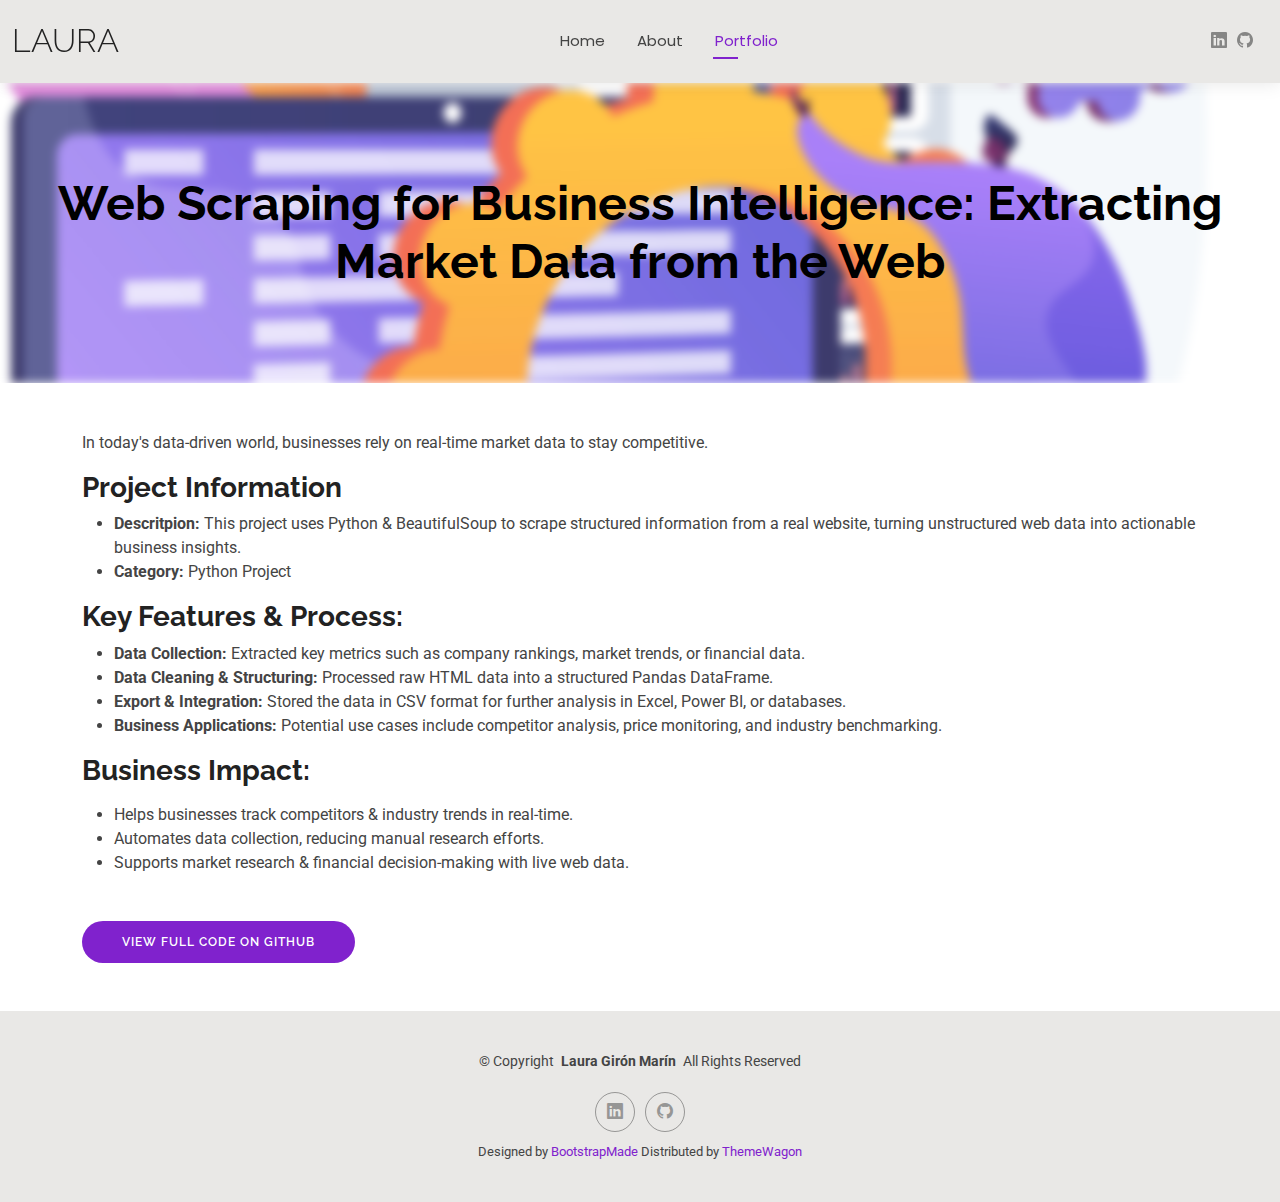
<file: PYTHON1. Web Scraping for Business Intelligence - Extracting Market Data from the Web.html>
<!DOCTYPE html>
<html lang="en">

<head>
  <meta charset="utf-8">
  <meta content="width=device-width, initial-scale=1.0" name="viewport">
  <title>Python Project - Web Scraping </title>

  <!-- Favicons -->
  <link href="assets/img/favicon.png" rel="icon">
  
  <!-- Fonts -->
  <link href="https://fonts.googleapis.com" rel="preconnect">
  <link href="https://fonts.gstatic.com" rel="preconnect" crossorigin>
  <link href="https://fonts.googleapis.com/css2?family=Roboto:ital,wght@0,100;0,300;0,400;0,500;0,700;0,900;1,100;1,300;1,400;1,500;1,700;1,900&family=Poppins:ital,wght@0,100;0,200;0,300;0,400;0,500;0,600;0,700;0,800;0,900;1,100;1,200;1,300;1,400;1,500;1,600;1,700;1,800;1,900&family=Raleway:ital,wght@0,100;0,200;0,300;0,400;0,500;0,600;0,700;0,800;0,900;1,100;1,200;1,300;1,400;1,500;1,600;1,700;1,800;1,900&display=swap" rel="stylesheet">

  <!-- Vendor CSS Files -->
  <link href="assets/vendor/bootstrap/css/bootstrap.min.css" rel="stylesheet">
  <link href="assets/vendor/bootstrap-icons/bootstrap-icons.css" rel="stylesheet">
  <link href="assets/vendor/aos/aos.css" rel="stylesheet">
  <link href="assets/vendor/swiper/swiper-bundle.min.css" rel="stylesheet">
  <link href="assets/vendor/glightbox/css/glightbox.min.css" rel="stylesheet">

  <!-- Main CSS File -->
  <link href="assets/css/main.css" rel="stylesheet">

  
  <style>
      .hero {
      position: relative;
      width: 100%;
      min-height: 300px; /* Force height with min-height */
      max-height: 300px;
      display: flex;
      align-items: center;
      justify-content: center;
      color: white;
      text-align: center;
      overflow: hidden; /* Ensures no excess image overflow */
    }               
  
    .hero::before {
      content: "";
      position: absolute;
      width: 130%;
      height: 100%;
      background: url('assets/img/masonry-portfolio/python3.jpg') center/cover no-repeat;
      filter: blur(5px); /* Apply blur effect */
    }
  
    .hero h2 {
      color: rgb(0, 0, 0);
      position: relative;
      z-index: 1;
    }
  </style>
  
</head>

<body>

  <header id="header" class="header d-flex align-items-center light-background sticky-top">
    <div class="container-fluid position-relative d-flex align-items-center justify-content-between">

      <a href="index.html" class="logo d-flex align-items-center me-auto me-xl-0">
        <!-- Uncomment the line below if you also wish to use an image logo -->
        <!-- <img src="assets/img/logo.png" alt=""> -->
        <h1 class="sitename">Laura</h1>
      </a>

      <nav id="navmenu" class="navmenu">
        <ul>
          <li><a href="index.html">Home</a></li>
          <li><a href="about.html">About</a></li>
          <li><a href="portfolio.html" class="active">Portfolio</a></li>
        </ul>
        <i class="mobile-nav-toggle d-xl-none bi bi-list"></i>
      </nav>

      <div class="header-social-links">
        <a href="https://www.linkedin.com/in/lauragironmarin/" class="linkedin" target="_blank"><i class="bi bi-linkedin"></i></a>
        <a href="https://github.com/laugima" class="github" target="_blank"><i class="bi bi-github"></i></a>
      </div>

    </div>
  </header>

  <section class="hero">
    <h2>Web Scraping for Business Intelligence: Extracting Market Data from the Web</h2>
  </section>

  <main class="main py-5">
    <div class="container">

      <p>In today's data-driven world, businesses rely on real-time market data to stay competitive.</p>

      <h3><strong>Project Information</strong></h3>
      <ul>
        <li><strong>Descritpion:</strong> This project uses Python & BeautifulSoup to scrape structured information from a real website, turning unstructured web data into actionable business insights.</li>
        <li><strong>Category:</strong> Python Project</li>
      </ul>
      
      </ul>
      <h3><strong>Key Features & Process:</strong></h3>
      <ul>
        <li><strong>Data Collection:</strong> Extracted key metrics such as company rankings, market trends, or financial data.</li>
        <li><strong>Data Cleaning & Structuring:</strong> Processed raw HTML data into a structured Pandas DataFrame.</li>
        <li><strong>Export & Integration:</strong> Stored the data in CSV format for further analysis in Excel, Power BI, or databases.</li>
        <li><strong>Business Applications:</strong> Potential use cases include competitor analysis, price monitoring, and industry benchmarking.</li>
      </ul>

    </ul>
    <h3><strong>Business Impact:</strong></h3>
    <p></p>
    <ul>
      <li>Helps businesses track competitors & industry trends in real-time.</li>
      <li>Automates data collection, reducing manual research efforts.</li>
      <li>Supports market research & financial decision-making with live web data.</li>
    </ul>


      <a href="https://github.com/laugima/Python-Projects-Portfolio/blob/main/3.%20Web%20Scraping%20for%20Business%20Intelligence:%20Extracting%20Market%20Data%20from%20the%20Web.ipynb"
      target="_blank" class="github-btn">View Full Code on GitHub</a>
    </div>
  </main>

  <footer id="footer" class="footer light-background">

    <div class="container">
      <div class="copyright text-center ">
        <p>© <span>Copyright</span> <strong class="px-1 sitename">Laura Girón Marín</strong> <span>All Rights Reserved<br></span></p>
      </div>
      <div class="social-links d-flex justify-content-center">
        <a href="https://www.linkedin.com/in/lauragironmarin/ "target="_blank"><i class="bi bi-linkedin"></i></a>
        <a href="https://github.com/laugima" target="_blank"><i class="bi bi-github"></i></a>
      </div>
      <div class="credits">
        <!-- All the links in the footer should remain intact. -->
        <!-- You can delete the links only if you've purchased the pro version. -->
        <!-- Licensing information: https://bootstrapmade.com/license/ -->
        <!-- Purchase the pro version with working PHP/AJAX contact form: [buy-url] -->
        Designed by <a href="https://bootstrapmade.com/">BootstrapMade</a> Distributed by <a href=“https://themewagon.com>ThemeWagon
      </div>
    </div>

  </footer>

  <!-- Vendor JS Files -->
  <script src="assets/vendor/bootstrap/js/bootstrap.bundle.min.js"></script>

</body>

</html>
</file>
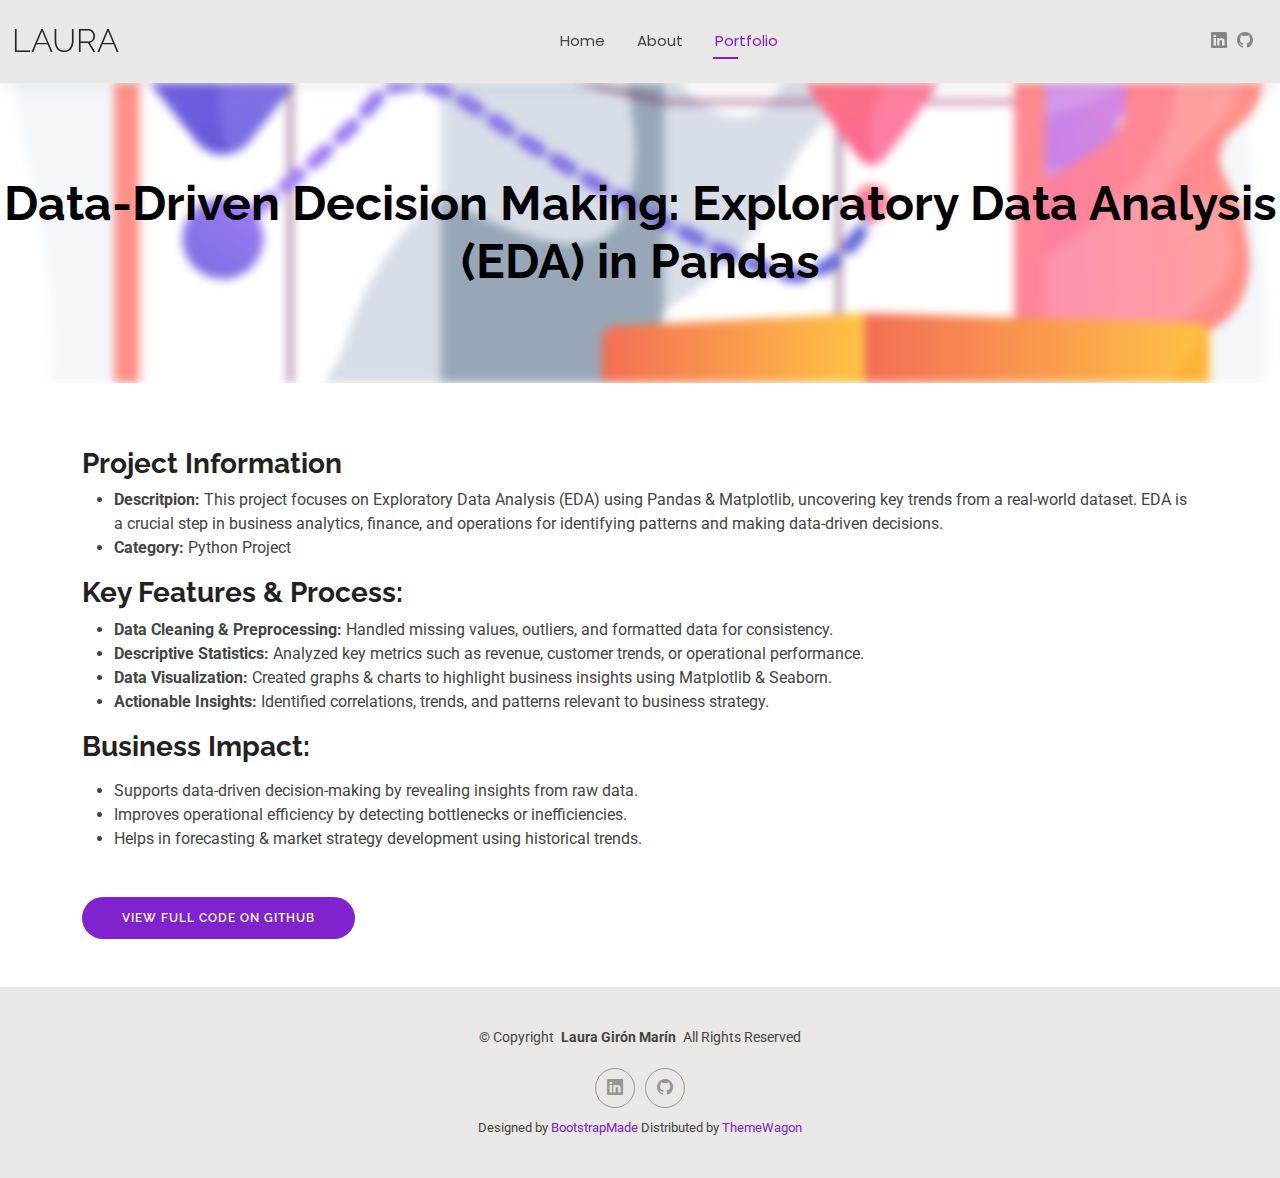
<file: PYTHON2. Data-Driven Decision Making - Exploratory Data Analysis (EDA) in Pandas.html>
<!DOCTYPE html>
<html lang="en">

<head>
  <meta charset="utf-8">
  <meta content="width=device-width, initial-scale=1.0" name="viewport">
  <title>SQL Project - Data Analysis </title>

  <!-- Favicons -->
  <link href="assets/img/favicon.png" rel="icon">
  
  <!-- Fonts -->
  <link href="https://fonts.googleapis.com" rel="preconnect">
  <link href="https://fonts.gstatic.com" rel="preconnect" crossorigin>
  <link href="https://fonts.googleapis.com/css2?family=Roboto:ital,wght@0,100;0,300;0,400;0,500;0,700;0,900;1,100;1,300;1,400;1,500;1,700;1,900&family=Poppins:ital,wght@0,100;0,200;0,300;0,400;0,500;0,600;0,700;0,800;0,900;1,100;1,200;1,300;1,400;1,500;1,600;1,700;1,800;1,900&family=Raleway:ital,wght@0,100;0,200;0,300;0,400;0,500;0,600;0,700;0,800;0,900;1,100;1,200;1,300;1,400;1,500;1,600;1,700;1,800;1,900&display=swap" rel="stylesheet">

  <!-- Vendor CSS Files -->
  <link href="assets/vendor/bootstrap/css/bootstrap.min.css" rel="stylesheet">
  <link href="assets/vendor/bootstrap-icons/bootstrap-icons.css" rel="stylesheet">
  <link href="assets/vendor/aos/aos.css" rel="stylesheet">
  <link href="assets/vendor/swiper/swiper-bundle.min.css" rel="stylesheet">
  <link href="assets/vendor/glightbox/css/glightbox.min.css" rel="stylesheet">

  <!-- Main CSS File -->
  <link href="assets/css/main.css" rel="stylesheet">

  
  <style>
      .hero {
      position: relative;
      width: 100%;
      min-height: 300px; /* Force height with min-height */
      max-height: 300px;
      display: flex;
      align-items: center;
      justify-content: center;
      color: white;
      text-align: center;
      overflow: hidden; /* Ensures no excess image overflow */
    }               
  
    .hero::before {
      content: "";
      position: absolute;
      width: 130%;
      height: 100%;
      background: url('assets/img/masonry-portfolio/python4.jpg') center/cover no-repeat;
      filter: blur(5px); /* Apply blur effect */
    }
  
    .hero h2 {
      color: rgb(0, 0, 0);
      position: relative;
      z-index: 1;
    }
  </style>
  
</head>

<body>

  <header id="header" class="header d-flex align-items-center light-background sticky-top">
    <div class="container-fluid position-relative d-flex align-items-center justify-content-between">

      <a href="index.html" class="logo d-flex align-items-center me-auto me-xl-0">
        <!-- Uncomment the line below if you also wish to use an image logo -->
        <!-- <img src="assets/img/logo.png" alt=""> -->
        <h1 class="sitename">Laura</h1>
      </a>

      <nav id="navmenu" class="navmenu">
        <ul>
          <li><a href="index.html">Home</a></li>
          <li><a href="about.html">About</a></li>
          <li><a href="portfolio.html" class="active">Portfolio</a></li>
        </ul>
        <i class="mobile-nav-toggle d-xl-none bi bi-list"></i>
      </nav>

      <div class="header-social-links">
        <a href="https://www.linkedin.com/in/lauragironmarin/" class="linkedin" target="_blank"><i class="bi bi-linkedin"></i></a>
        <a href="https://github.com/laugima" class="github" target="_blank"><i class="bi bi-github"></i></a>
      </div>

    </div>
  </header>

  <section class="hero">
    <h2>Data-Driven Decision Making: Exploratory Data Analysis (EDA) in Pandas</h2>
  </section>

  <main class="main py-5">
    <div class="container">

      <p></p>

      <h3><strong>Project Information</strong></h3>
      <ul>
        <li><strong>Descritpion:</strong> This project focuses on Exploratory Data Analysis (EDA) using Pandas & Matplotlib, uncovering key trends from a real-world dataset. EDA is a crucial step in business analytics, finance, and operations for identifying patterns and making data-driven decisions.</li>
        <li><strong>Category:</strong> Python Project</li>
      </ul>
      
      </ul>
      <h3><strong>Key Features & Process:</strong></h3>
      <ul>
        <li><strong>Data Cleaning & Preprocessing:</strong> Handled missing values, outliers, and formatted data for consistency.</li>
        <li><strong>Descriptive Statistics:</strong> Analyzed key metrics such as revenue, customer trends, or operational performance.</li>
        <li><strong>Data Visualization:</strong> Created graphs & charts to highlight business insights using Matplotlib & Seaborn.</li>
        <li><strong>Actionable Insights:</strong> Identified correlations, trends, and patterns relevant to business strategy.</li>
      </ul>

    </ul>
    <h3><strong>Business Impact:</strong></h3>
    <p></p>
    <ul>
      <li>Supports data-driven decision-making by revealing insights from raw data.</li>
      <li>Improves operational efficiency by detecting bottlenecks or inefficiencies.</li>
      <li>Helps in forecasting & market strategy development using historical trends.</li>
    </ul>



      <a href="https://github.com/laugima/Python-Projects-Portfolio/blob/main/4.%20Data-Driven%20Decision%20Making:%20Exploratory%20Data%20Analysis%20(EDA)%20in%20Pandas.ipynb"
      target="_blank" class="github-btn">View Full Code on GitHub</a>
    </div>
  </main>

  <footer id="footer" class="footer light-background">

    <div class="container">
      <div class="copyright text-center ">
        <p>© <span>Copyright</span> <strong class="px-1 sitename">Laura Girón Marín</strong> <span>All Rights Reserved<br></span></p>
      </div>
      <div class="social-links d-flex justify-content-center">
        <a href="https://www.linkedin.com/in/lauragironmarin/ "target="_blank"><i class="bi bi-linkedin"></i></a>
        <a href="https://github.com/laugima" target="_blank"><i class="bi bi-github"></i></a>
      </div>
      <div class="credits">
        <!-- All the links in the footer should remain intact. -->
        <!-- You can delete the links only if you've purchased the pro version. -->
        <!-- Licensing information: https://bootstrapmade.com/license/ -->
        <!-- Purchase the pro version with working PHP/AJAX contact form: [buy-url] -->
        Designed by <a href="https://bootstrapmade.com/">BootstrapMade</a> Distributed by <a href=“https://themewagon.com>ThemeWagon
      </div>
    </div>

  </footer>

  <!-- Vendor JS Files -->
  <script src="assets/vendor/bootstrap/js/bootstrap.bundle.min.js"></script>

</body>

</html>
</file>
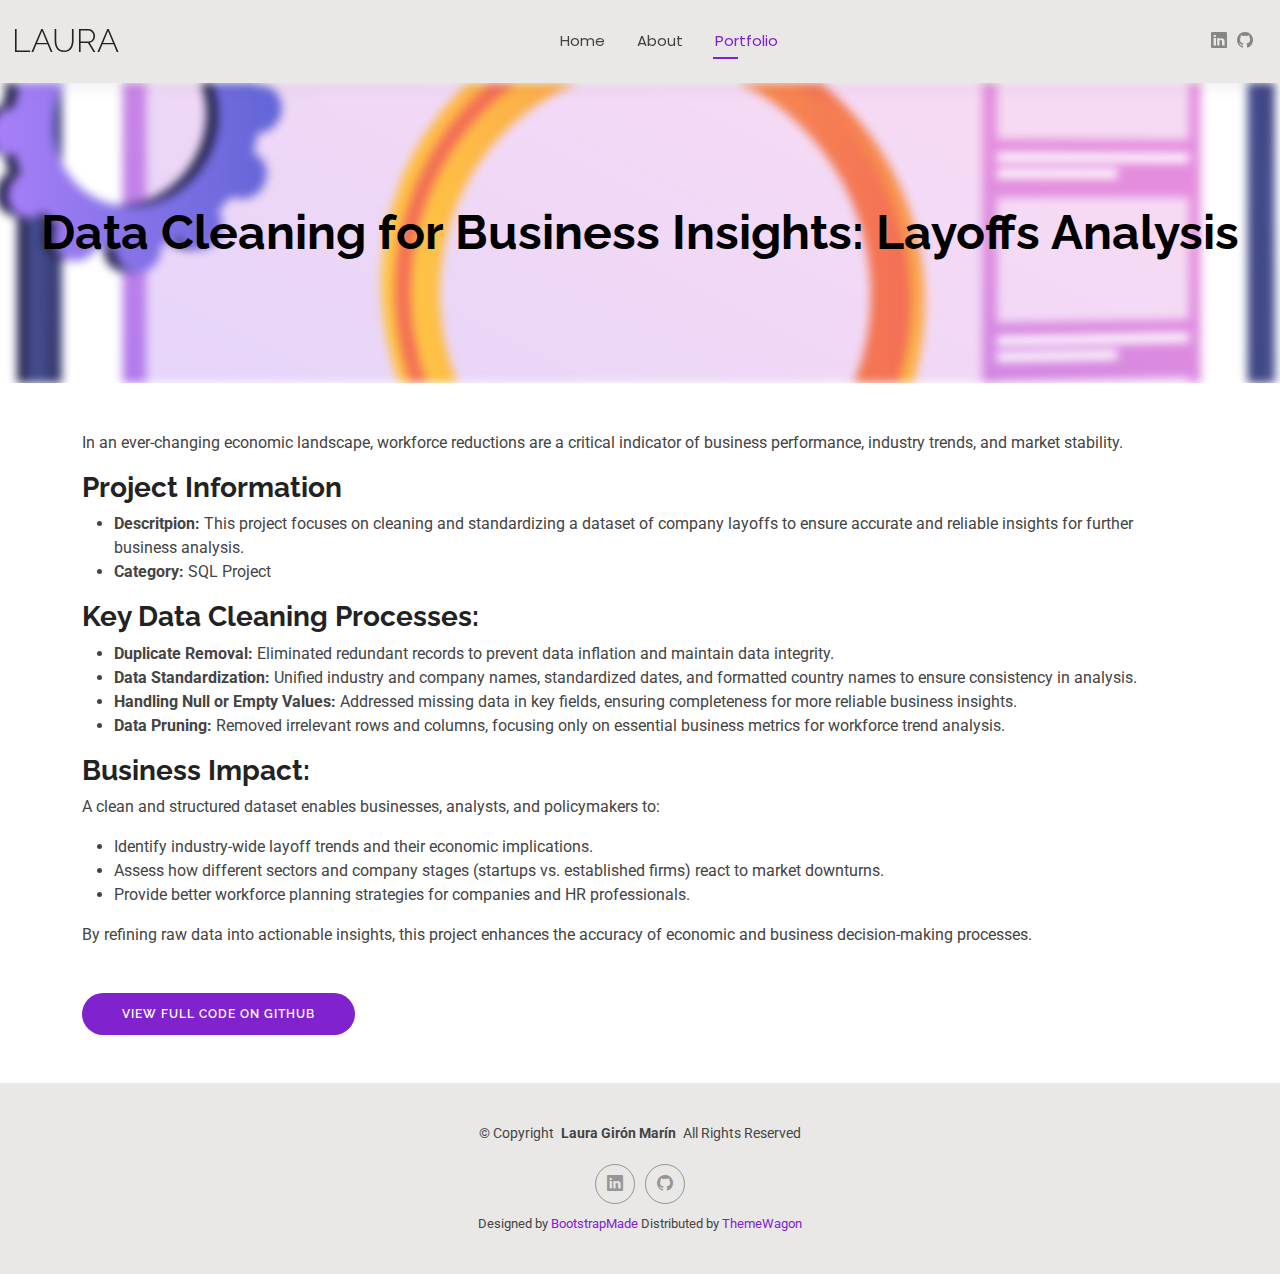
<file: SQL1. Data Cleaning for Business Insights - Layoffs Analysis.html>
<!DOCTYPE html>
<html lang="en">

<head>
  <meta charset="utf-8">
  <meta content="width=device-width, initial-scale=1.0" name="viewport">
  <title>SQL Project - Data Cleaning </title>

  <!-- Favicons -->
  <link href="assets/img/favicon.png" rel="icon">
  
  <!-- Fonts -->
  <link href="https://fonts.googleapis.com" rel="preconnect">
  <link href="https://fonts.gstatic.com" rel="preconnect" crossorigin>
  <link href="https://fonts.googleapis.com/css2?family=Roboto:ital,wght@0,100;0,300;0,400;0,500;0,700;0,900;1,100;1,300;1,400;1,500;1,700;1,900&family=Poppins:ital,wght@0,100;0,200;0,300;0,400;0,500;0,600;0,700;0,800;0,900;1,100;1,200;1,300;1,400;1,500;1,600;1,700;1,800;1,900&family=Raleway:ital,wght@0,100;0,200;0,300;0,400;0,500;0,600;0,700;0,800;0,900;1,100;1,200;1,300;1,400;1,500;1,600;1,700;1,800;1,900&display=swap" rel="stylesheet">

  <!-- Vendor CSS Files -->
  <link href="assets/vendor/bootstrap/css/bootstrap.min.css" rel="stylesheet">
  <link href="assets/vendor/bootstrap-icons/bootstrap-icons.css" rel="stylesheet">
  <link href="assets/vendor/aos/aos.css" rel="stylesheet">
  <link href="assets/vendor/swiper/swiper-bundle.min.css" rel="stylesheet">
  <link href="assets/vendor/glightbox/css/glightbox.min.css" rel="stylesheet">

  <!-- Main CSS File -->
  <link href="assets/css/main.css" rel="stylesheet">

  
  <style>
      .hero {
      position: relative;
      width: 100%;
      min-height: 300px; /* Force height with min-height */
      max-height: 300px;
      display: flex;
      align-items: center;
      justify-content: center;
      color: white;
      text-align: center;
      overflow: hidden; /* Ensures no excess image overflow */
    }               
  
    .hero::before {
      content: "";
      position: absolute;
      width: 130%;
      height: 100%;
      background: url('assets/img/masonry-portfolio/datacleaning.jpg') center/cover no-repeat;
      filter: blur(5px); /* Apply blur effect */
    }
  
    .hero h2 {
      color: rgb(0, 0, 0);
      position: relative;
      z-index: 1;
    }
  </style>
  
</head>

<body>

  <header id="header" class="header d-flex align-items-center light-background sticky-top">
    <div class="container-fluid position-relative d-flex align-items-center justify-content-between">

      <a href="index.html" class="logo d-flex align-items-center me-auto me-xl-0">
        <!-- Uncomment the line below if you also wish to use an image logo -->
        <!-- <img src="assets/img/logo.png" alt=""> -->
        <h1 class="sitename">Laura</h1>
      </a>

      <nav id="navmenu" class="navmenu">
        <ul>
          <li><a href="index.html">Home</a></li>
          <li><a href="about.html">About</a></li>
          <li><a href="portfolio.html" class="active">Portfolio</a></li>
        </ul>
        <i class="mobile-nav-toggle d-xl-none bi bi-list"></i>
      </nav>

      <div class="header-social-links">
        <a href="https://www.linkedin.com/in/lauragironmarin/" class="linkedin" target="_blank"><i class="bi bi-linkedin"></i></a>
        <a href="https://github.com/laugima" class="github" target="_blank"><i class="bi bi-github"></i></a>
      </div>

    </div>
  </header>

  <section class="hero">
    <h2>Data Cleaning for Business Insights: Layoffs Analysis</h2>
  </section>

  <main class="main py-5">
    <div class="container">

      <p>In an ever-changing economic landscape, workforce reductions are a critical indicator of business performance, industry trends, and market stability.</p>

      <h3><strong>Project Information</strong></h3>
      <ul>
        <li><strong>Descritpion:</strong> This project focuses on cleaning and standardizing
          a dataset of company layoffs to ensure accurate and reliable insights for further
          business analysis.</li>
        <li><strong>Category:</strong> SQL Project</li>
      </ul>
      
      </ul>
      <h3><strong>Key Data Cleaning Processes:</strong></h3>
      <ul>
        <li><strong>Duplicate Removal:</strong> Eliminated redundant records to prevent data inflation and maintain data integrity.</li>
        <li><strong>Data Standardization:</strong> Unified industry and company names, standardized dates, and formatted country names to ensure consistency in analysis.</li>
        <li><strong>Handling Null or Empty Values:</strong> Addressed missing data in key fields, ensuring completeness for more reliable business insights.</li>
        <li><strong>Data Pruning:</strong> Removed irrelevant rows and columns, focusing only on essential business metrics for workforce trend analysis.</li>
      </ul>

    </ul>
    <h3><strong>Business Impact:</strong></h3>
    <p>A clean and structured dataset enables businesses, analysts, and policymakers to:</p>
    <ul>
      <li>Identify industry-wide layoff trends and their economic implications.</li>
      <li>Assess how different sectors and company stages (startups vs. established firms) react to market downturns.</li>
      <li>Provide better workforce planning strategies for companies and HR professionals.</li>
    </ul>
    <p>By refining raw data into actionable insights, this project enhances the accuracy of economic and business decision-making processes.</p>


      <a href="https://github.com/laugima/SQL-Projects-Portfolio/blob/main/PROJECT%201%20-%20Data%20Cleaning%20for%20Business%20Insights%3A%20Layoffs%20Analysis.sql"
      target="_blank" class="github-btn">View Full Code on GitHub</a>
    </div>
  </main>

  <footer id="footer" class="footer light-background">

    <div class="container">
      <div class="copyright text-center ">
        <p>© <span>Copyright</span> <strong class="px-1 sitename">Laura Girón Marín</strong> <span>All Rights Reserved<br></span></p>
      </div>
      <div class="social-links d-flex justify-content-center">
        <a href="https://www.linkedin.com/in/lauragironmarin/ "target="_blank"><i class="bi bi-linkedin"></i></a>
        <a href="https://github.com/laugima" target="_blank"><i class="bi bi-github"></i></a>
      </div>
      <div class="credits">
        <!-- All the links in the footer should remain intact. -->
        <!-- You can delete the links only if you've purchased the pro version. -->
        <!-- Licensing information: https://bootstrapmade.com/license/ -->
        <!-- Purchase the pro version with working PHP/AJAX contact form: [buy-url] -->
        Designed by <a href="https://bootstrapmade.com/">BootstrapMade</a> Distributed by <a href=“https://themewagon.com>ThemeWagon
      </div>
    </div>

  </footer>

  <!-- Vendor JS Files -->
  <script src="assets/vendor/bootstrap/js/bootstrap.bundle.min.js"></script>

</body>

</html>
</file>
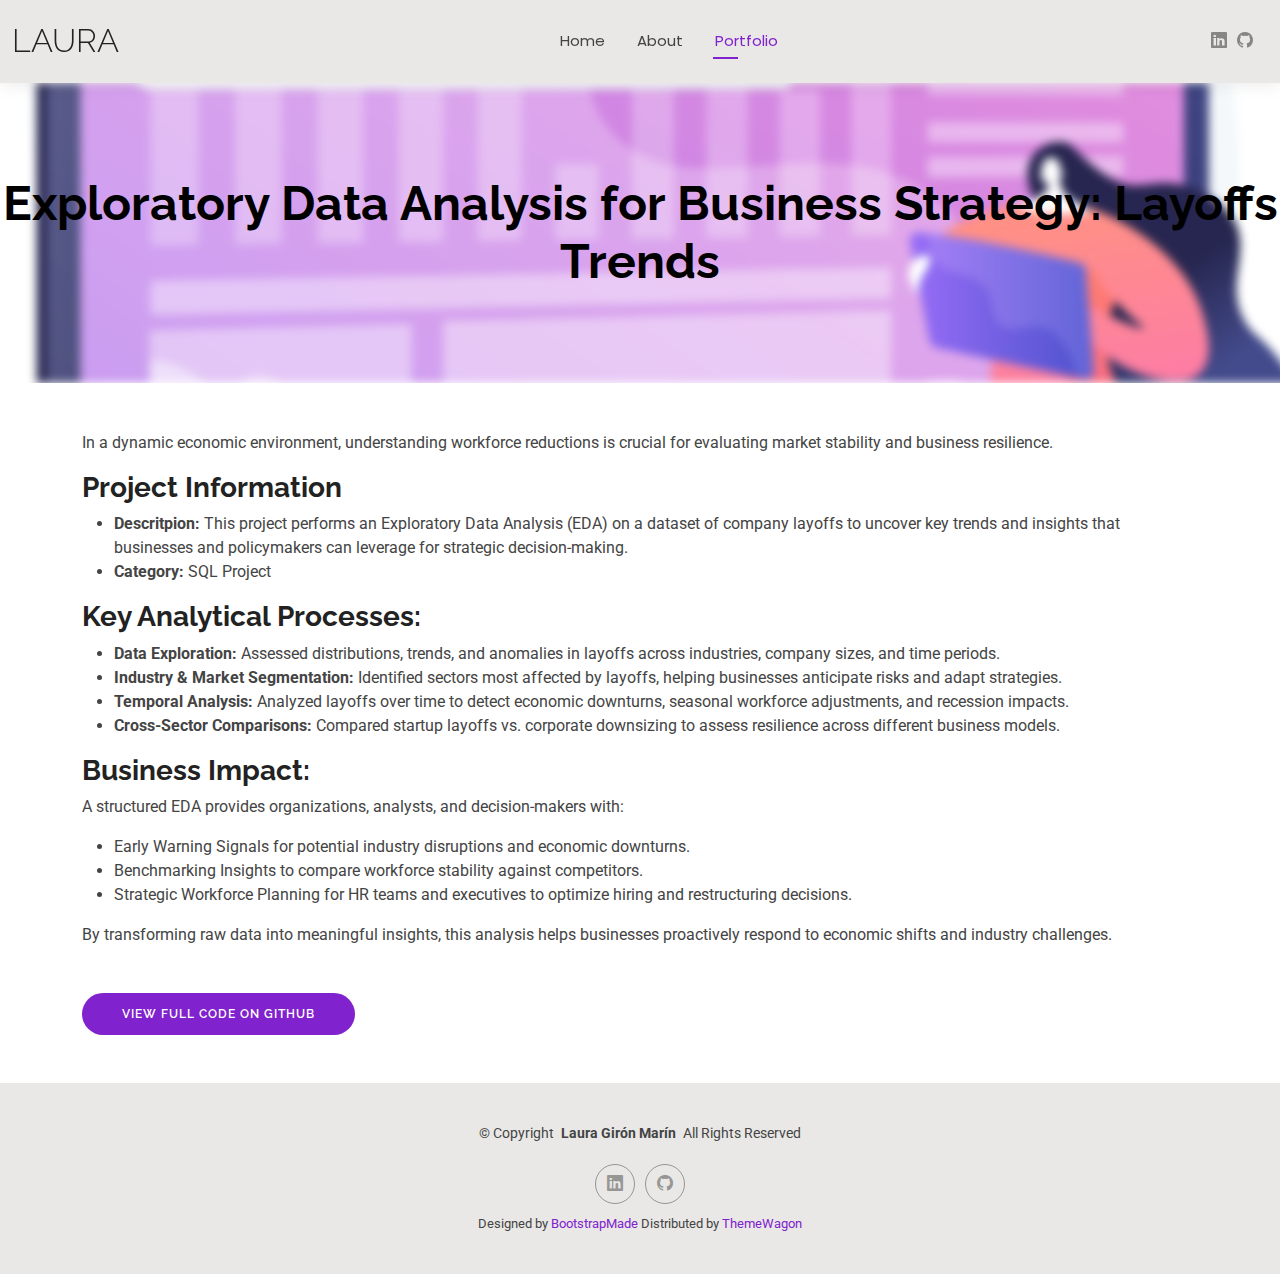
<file: SQL2. Exploratory Data Analysis for Business Strategy - Layoffs Trends.html>
<!DOCTYPE html>
<html lang="en">

<head>
  <meta charset="utf-8">
  <meta content="width=device-width, initial-scale=1.0" name="viewport">
  <title>SQL Project - Data Analysis </title>

  <!-- Favicons -->
  <link href="assets/img/favicon.png" rel="icon">
  
  <!-- Fonts -->
  <link href="https://fonts.googleapis.com" rel="preconnect">
  <link href="https://fonts.gstatic.com" rel="preconnect" crossorigin>
  <link href="https://fonts.googleapis.com/css2?family=Roboto:ital,wght@0,100;0,300;0,400;0,500;0,700;0,900;1,100;1,300;1,400;1,500;1,700;1,900&family=Poppins:ital,wght@0,100;0,200;0,300;0,400;0,500;0,600;0,700;0,800;0,900;1,100;1,200;1,300;1,400;1,500;1,600;1,700;1,800;1,900&family=Raleway:ital,wght@0,100;0,200;0,300;0,400;0,500;0,600;0,700;0,800;0,900;1,100;1,200;1,300;1,400;1,500;1,600;1,700;1,800;1,900&display=swap" rel="stylesheet">

  <!-- Vendor CSS Files -->
  <link href="assets/vendor/bootstrap/css/bootstrap.min.css" rel="stylesheet">
  <link href="assets/vendor/bootstrap-icons/bootstrap-icons.css" rel="stylesheet">
  <link href="assets/vendor/aos/aos.css" rel="stylesheet">
  <link href="assets/vendor/swiper/swiper-bundle.min.css" rel="stylesheet">
  <link href="assets/vendor/glightbox/css/glightbox.min.css" rel="stylesheet">

  <!-- Main CSS File -->
  <link href="assets/css/main.css" rel="stylesheet">

  
  <style>
      .hero {
      position: relative;
      width: 100%;
      min-height: 300px; /* Force height with min-height */
      max-height: 300px;
      display: flex;
      align-items: center;
      justify-content: center;
      color: white;
      text-align: center;
      overflow: hidden; /* Ensures no excess image overflow */
    }               
  
    .hero::before {
      content: "";
      position: absolute;
      width: 130%;
      height: 100%;
      background: url('assets/img/masonry-portfolio/dataanalysis.jpg') center/cover no-repeat;
      filter: blur(5px); /* Apply blur effect */
    }
  
    .hero h2 {
      color: rgb(0, 0, 0);
      position: relative;
      z-index: 1;
    }
  </style>
  
</head>

<body>

  <header id="header" class="header d-flex align-items-center light-background sticky-top">
    <div class="container-fluid position-relative d-flex align-items-center justify-content-between">

      <a href="index.html" class="logo d-flex align-items-center me-auto me-xl-0">
        <!-- Uncomment the line below if you also wish to use an image logo -->
        <!-- <img src="assets/img/logo.png" alt=""> -->
        <h1 class="sitename">Laura</h1>
      </a>

      <nav id="navmenu" class="navmenu">
        <ul>
          <li><a href="index.html">Home</a></li>
          <li><a href="about.html">About</a></li>
          <li><a href="portfolio.html" class="active">Portfolio</a></li>
        </ul>
        <i class="mobile-nav-toggle d-xl-none bi bi-list"></i>
      </nav>

      <div class="header-social-links">
        <a href="https://www.linkedin.com/in/lauragironmarin/" class="linkedin" target="_blank"><i class="bi bi-linkedin"></i></a>
        <a href="https://github.com/laugima" class="github" target="_blank"><i class="bi bi-github"></i></a>
      </div>

    </div>
  </header>

  <section class="hero">
    <h2>Exploratory Data Analysis for Business Strategy: Layoffs Trends</h2>
  </section>

  <main class="main py-5">
    <div class="container">

      <p>In a dynamic economic environment, understanding workforce reductions is crucial for evaluating market stability and business resilience. </p>

      <h3><strong>Project Information</strong></h3>
      <ul>
        <li><strong>Descritpion:</strong> This project performs an Exploratory Data Analysis (EDA) on a dataset of company layoffs to uncover key trends and insights that businesses and policymakers can leverage for strategic decision-making.</li>
        <li><strong>Category:</strong> SQL Project</li>
      </ul>
      
      </ul>
      <h3><strong>Key Analytical Processes:</strong></h3>
      <ul>
        <li><strong>Data Exploration:</strong> Assessed distributions, trends, and anomalies in layoffs across industries, company sizes, and time periods.</li>
        <li><strong>Industry & Market Segmentation:</strong> Identified sectors most affected by layoffs, helping businesses anticipate risks and adapt strategies.</li>
        <li><strong>Temporal Analysis:</strong> Analyzed layoffs over time to detect economic downturns, seasonal workforce adjustments, and recession impacts.</li>
        <li><strong>Cross-Sector Comparisons:</strong> Compared startup layoffs vs. corporate downsizing to assess resilience across different business models.</li>
      </ul>

    </ul>
    <h3><strong>Business Impact:</strong></h3>
    <p>A structured EDA provides organizations, analysts, and decision-makers with:</p>
    <ul>
      <li>Early Warning Signals for potential industry disruptions and economic downturns.</li>
      <li>Benchmarking Insights to compare workforce stability against competitors.</li>
      <li>Strategic Workforce Planning for HR teams and executives to optimize hiring and restructuring decisions.</li>
    </ul>
    <p>By transforming raw data into meaningful insights, this analysis helps businesses proactively respond to economic shifts and industry challenges.</p>
      
    
      <a href="https://github.com/laugima/SQL-Projects-Portfolio/blob/main/PROJECT%202%20-%20Exploratory%20Data%20Analysis%20for%20Business%20Strategy:%20Layoffs%20Trends.sql"
      target="_blank" class="github-btn">View Full Code on GitHub</a>
    </div>
  </main>

  <footer id="footer" class="footer light-background">

    <div class="container">
      <div class="copyright text-center ">
        <p>© <span>Copyright</span> <strong class="px-1 sitename">Laura Girón Marín</strong> <span>All Rights Reserved<br></span></p>
      </div>
      <div class="social-links d-flex justify-content-center">
        <a href="https://www.linkedin.com/in/lauragironmarin/ "target="_blank"><i class="bi bi-linkedin"></i></a>
        <a href="https://github.com/laugima" target="_blank"><i class="bi bi-github"></i></a>
      </div>
      <div class="credits">
        <!-- All the links in the footer should remain intact. -->
        <!-- You can delete the links only if you've purchased the pro version. -->
        <!-- Licensing information: https://bootstrapmade.com/license/ -->
        <!-- Purchase the pro version with working PHP/AJAX contact form: [buy-url] -->
        Designed by <a href="https://bootstrapmade.com/">BootstrapMade</a> Distributed by <a href=“https://themewagon.com>ThemeWagon
      </div>
    </div>

  </footer>

  <!-- Vendor JS Files -->
  <script src="assets/vendor/bootstrap/js/bootstrap.bundle.min.js"></script>

</body>

</html>
</file>
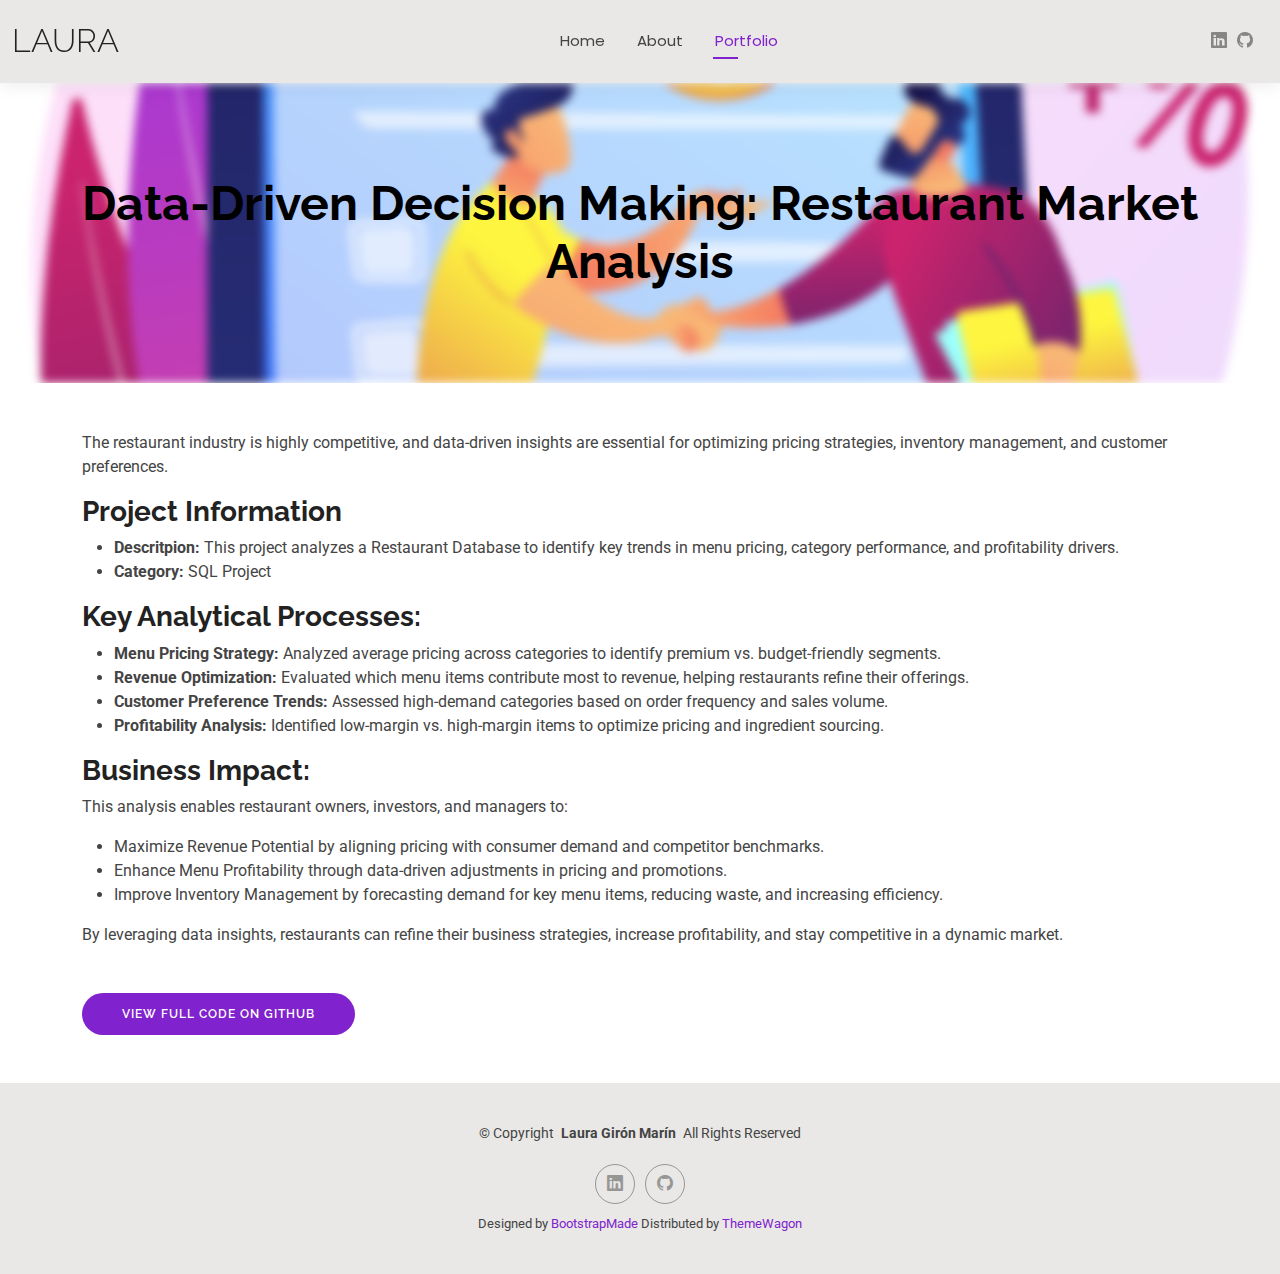
<file: SQL3. Data-Driven Decision Making - Restaurant Market Analysis.html>
<!DOCTYPE html>
<html lang="en">

<head>
  <meta charset="utf-8">
  <meta content="width=device-width, initial-scale=1.0" name="viewport">
  <title>SQL Project - Market Analysis </title>

  <!-- Favicons -->
  <link href="assets/img/favicon.png" rel="icon">
  
  <!-- Fonts -->
  <link href="https://fonts.googleapis.com" rel="preconnect">
  <link href="https://fonts.gstatic.com" rel="preconnect" crossorigin>
  <link href="https://fonts.googleapis.com/css2?family=Roboto:ital,wght@0,100;0,300;0,400;0,500;0,700;0,900;1,100;1,300;1,400;1,500;1,700;1,900&family=Poppins:ital,wght@0,100;0,200;0,300;0,400;0,500;0,600;0,700;0,800;0,900;1,100;1,200;1,300;1,400;1,500;1,600;1,700;1,800;1,900&family=Raleway:ital,wght@0,100;0,200;0,300;0,400;0,500;0,600;0,700;0,800;0,900;1,100;1,200;1,300;1,400;1,500;1,600;1,700;1,800;1,900&display=swap" rel="stylesheet">

  <!-- Vendor CSS Files -->
  <link href="assets/vendor/bootstrap/css/bootstrap.min.css" rel="stylesheet">
  <link href="assets/vendor/bootstrap-icons/bootstrap-icons.css" rel="stylesheet">
  <link href="assets/vendor/aos/aos.css" rel="stylesheet">
  <link href="assets/vendor/swiper/swiper-bundle.min.css" rel="stylesheet">
  <link href="assets/vendor/glightbox/css/glightbox.min.css" rel="stylesheet">

  <!-- Main CSS File -->
  <link href="assets/css/main.css" rel="stylesheet">

  
  <style>
      .hero {
      position: relative;
      width: 100%;
      min-height: 300px; /* Force height with min-height */
      max-height: 300px;
      display: flex;
      align-items: center;
      justify-content: center;
      color: white;
      text-align: center;
      overflow: hidden; /* Ensures no excess image overflow */
    }               
  
    .hero::before {
      content: "";
      position: absolute;
      width: 130%;
      height: 100%;
      background: url('assets/img/masonry-portfolio/restaurantdataanalysis.jpg') center/cover no-repeat;
      filter: blur(5px); /* Apply blur effect */
    }
  
    .hero h2 {
      color: rgb(0, 0, 0);
      position: relative;
      z-index: 1;
    }
  </style>
  
</head>

<body>

  <header id="header" class="header d-flex align-items-center light-background sticky-top">
    <div class="container-fluid position-relative d-flex align-items-center justify-content-between">

      <a href="index.html" class="logo d-flex align-items-center me-auto me-xl-0">
        <!-- Uncomment the line below if you also wish to use an image logo -->
        <!-- <img src="assets/img/logo.png" alt=""> -->
        <h1 class="sitename">Laura</h1>
      </a>

      <nav id="navmenu" class="navmenu">
        <ul>
          <li><a href="index.html">Home</a></li>
          <li><a href="about.html">About</a></li>
          <li><a href="portfolio.html" class="active">Portfolio</a></li>
        </ul>
        <i class="mobile-nav-toggle d-xl-none bi bi-list"></i>
      </nav>

      <div class="header-social-links">
        <a href="https://www.linkedin.com/in/lauragironmarin/" class="linkedin" target="_blank"><i class="bi bi-linkedin"></i></a>
        <a href="https://github.com/laugima" class="github" target="_blank"><i class="bi bi-github"></i></a>
      </div>

    </div>
  </header>

  <section class="hero">
    <h2>Data-Driven Decision Making: Restaurant Market Analysis</h2>
  </section>

  <main class="main py-5">
    <div class="container">

      <p>The restaurant industry is highly competitive, and data-driven insights are essential for optimizing pricing strategies, inventory management, and customer preferences. </p>

      <h3><strong>Project Information</strong></h3>
      <ul>
        <li><strong>Descritpion:</strong> This project analyzes a Restaurant Database to identify key trends in menu pricing, category performance, and profitability drivers.</li>
        <li><strong>Category:</strong> SQL Project</li>
      </ul>
      
      </ul>
      <h3><strong>Key Analytical Processes:</strong></h3>
      <ul>
        <li><strong>Menu Pricing Strategy:</strong> Analyzed average pricing across categories to identify premium vs. budget-friendly segments.</li>
        <li><strong>Revenue Optimization:</strong> Evaluated which menu items contribute most to revenue, helping restaurants refine their offerings.</li>
        <li><strong>Customer Preference Trends:</strong> Assessed high-demand categories based on order frequency and sales volume.</li>
        <li><strong>Profitability Analysis:</strong> Identified low-margin vs. high-margin items to optimize pricing and ingredient sourcing.</li>
      </ul>

    </ul>
    <h3><strong>Business Impact:</strong></h3>
    <p>This analysis enables restaurant owners, investors, and managers to:</p>
    <ul>
      <li>Maximize Revenue Potential by aligning pricing with consumer demand and competitor benchmarks.</li>
      <li>Enhance Menu Profitability through data-driven adjustments in pricing and promotions.</li>
      <li>Improve Inventory Management by forecasting demand for key menu items, reducing waste, and increasing efficiency.</li>
    </ul>
    <p>By leveraging data insights, restaurants can refine their business strategies, increase profitability, and stay competitive in a dynamic market.</p>
      

      <a href="https://github.com/laugima/SQL-Projects-Portfolio/blob/main/PROJECT%203%20-%20Data-Driven%20Decision%20Making:%20Restaurant%20Market%20Analysis.sql"
      target="_blank" class="github-btn">View Full Code on GitHub</a>
    </div>
  </main>

  <footer id="footer" class="footer light-background">

    <div class="container">
      <div class="copyright text-center ">
        <p>© <span>Copyright</span> <strong class="px-1 sitename">Laura Girón Marín</strong> <span>All Rights Reserved<br></span></p>
      </div>
      <div class="social-links d-flex justify-content-center">
        <a href="https://www.linkedin.com/in/lauragironmarin/ "target="_blank"><i class="bi bi-linkedin"></i></a>
        <a href="https://github.com/laugima" target="_blank"><i class="bi bi-github"></i></a>
      </div>
      <div class="credits">
        <!-- All the links in the footer should remain intact. -->
        <!-- You can delete the links only if you've purchased the pro version. -->
        <!-- Licensing information: https://bootstrapmade.com/license/ -->
        <!-- Purchase the pro version with working PHP/AJAX contact form: [buy-url] -->
        Designed by <a href="https://bootstrapmade.com/">BootstrapMade</a> Distributed by <a href=“https://themewagon.com>ThemeWagon
      </div>
    </div>

  </footer>

  <!-- Vendor JS Files -->
  <script src="assets/vendor/bootstrap/js/bootstrap.bundle.min.js"></script>

</body>

</html>
</file>
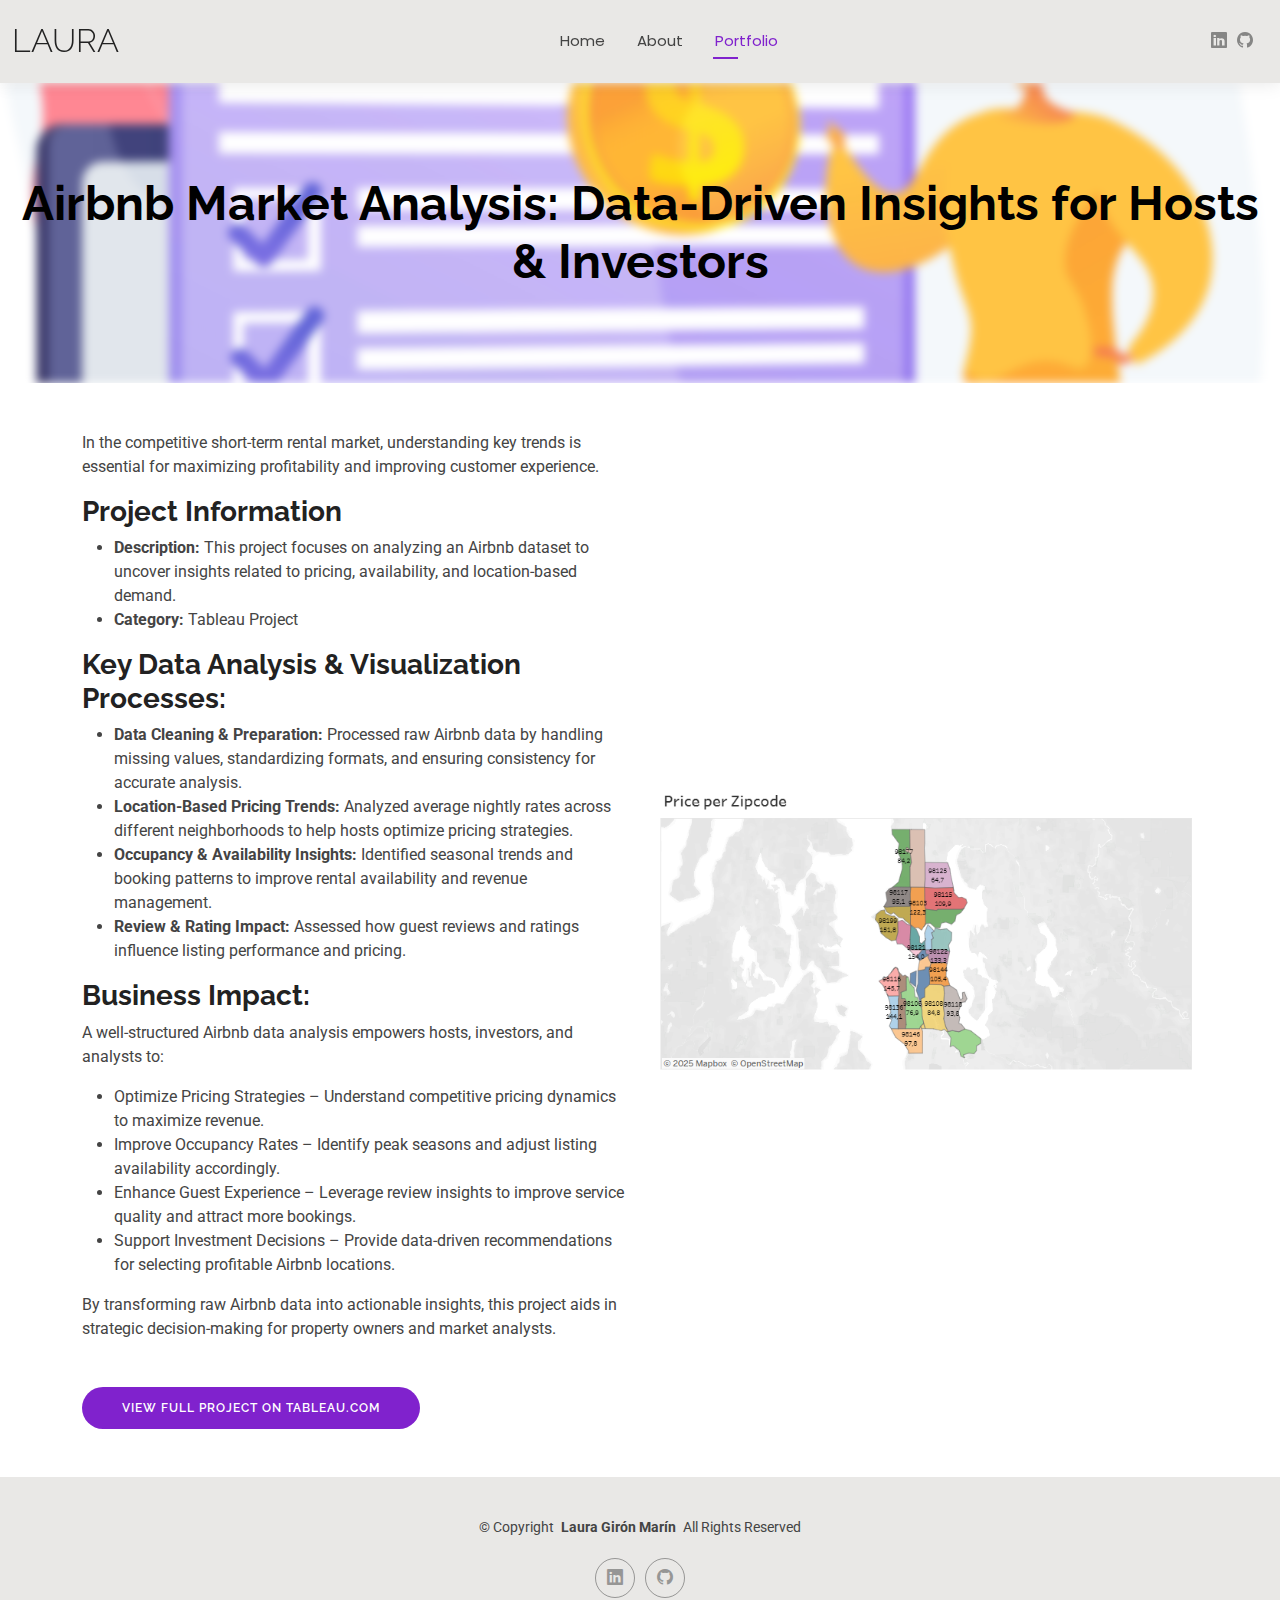
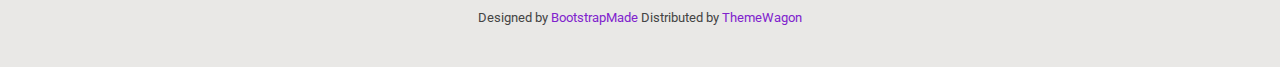
<file: TABLEAU1. Airbnb Market Analysis - Data-Driven Insights for Hosts & Investors.html>
<!DOCTYPE html>
<html lang="en">

<head>
  <meta charset="utf-8">
  <meta content="width=device-width, initial-scale=1.0" name="viewport">
  <title>Tableau Project - Data Analysis </title>

  <!-- Favicons -->
  <link href="assets/img/favicon.png" rel="icon">
  
  <!-- Fonts -->
  <link href="https://fonts.googleapis.com" rel="preconnect">
  <link href="https://fonts.gstatic.com" rel="preconnect" crossorigin>
  <link href="https://fonts.googleapis.com/css2?family=Roboto:ital,wght@0,100;0,300;0,400;0,500;0,700;0,900;1,100;1,300;1,400;1,500;1,700;1,900&family=Poppins:ital,wght@0,100;0,200;0,300;0,400;0,500;0,600;0,700;0,800;0,900;1,100;1,200;1,300;1,400;1,500;1,600;1,700;1,800;1,900&family=Raleway:ital,wght@0,100;0,200;0,300;0,400;0,500;0,600;0,700;0,800;0,900;1,100;1,200;1,300;1,400;1,500;1,600;1,700;1,800;1,900&display=swap" rel="stylesheet">

  <!-- Vendor CSS Files -->
  <link href="assets/vendor/bootstrap/css/bootstrap.min.css" rel="stylesheet">
  <link href="assets/vendor/bootstrap-icons/bootstrap-icons.css" rel="stylesheet">
  <link href="assets/vendor/aos/aos.css" rel="stylesheet">
  <link href="assets/vendor/swiper/swiper-bundle.min.css" rel="stylesheet">
  <link href="assets/vendor/glightbox/css/glightbox.min.css" rel="stylesheet">

  <!-- Main CSS File -->
  <link href="assets/css/main.css" rel="stylesheet">

  
  <style>
      .hero {
      position: relative;
      width: 100%;
      min-height: 300px; /* Force height with min-height */
      max-height: 300px;
      display: flex;
      align-items: center;
      justify-content: center;
      color: white;
      text-align: center;
      overflow: hidden; /* Ensures no excess image overflow */
    }               
  
    .hero::before {
      content: "";
      position: absolute;
      width: 130%;
      height: 100%;
      background: url('assets/img/masonry-portfolio/tableau.jpg') center/cover no-repeat;
      filter: blur(5px); /* Apply blur effect */
    }
  
    .hero h2 {
      color: rgb(0, 0, 0);
      position: relative;
      z-index: 1;
    }
  </style>
  
</head>

<body>

  <header id="header" class="header d-flex align-items-center light-background sticky-top">
    <div class="container-fluid position-relative d-flex align-items-center justify-content-between">

      <a href="index.html" class="logo d-flex align-items-center me-auto me-xl-0">
        <!-- Uncomment the line below if you also wish to use an image logo -->
        <!-- <img src="assets/img/logo.png" alt=""> -->
        <h1 class="sitename">Laura</h1>
      </a>

      <nav id="navmenu" class="navmenu">
        <ul>
          <li><a href="index.html">Home</a></li>
          <li><a href="about.html">About</a></li>
          <li><a href="portfolio.html" class="active">Portfolio</a></li>
        </ul>
        <i class="mobile-nav-toggle d-xl-none bi bi-list"></i>
      </nav>

      <div class="header-social-links">
        <a href="https://www.linkedin.com/in/lauragironmarin/" class="linkedin" target="_blank"><i class="bi bi-linkedin"></i></a>
        <a href="https://github.com/laugima" class="github" target="_blank"><i class="bi bi-github"></i></a>
      </div>

    </div>
  </header>

  <section class="hero">
    <h2>Airbnb Market Analysis: Data-Driven Insights for Hosts & Investors</h2>
  </section>

  <main class="main py-5">
    <div class="container">
      <div class="row align-items-center">
        <!-- Text Section -->
        <div class="col-md-6">
          <p>In the competitive short-term rental market, understanding key trends is essential for maximizing profitability and improving customer experience.</p>
          
          <h3><strong>Project Information</strong></h3>
          <ul>
            <li><strong>Description:</strong> This project focuses on analyzing an Airbnb dataset to uncover insights related to pricing, availability, and location-based demand.</li>
            <li><strong>Category:</strong> Tableau Project</li>
          </ul>
          
          <h3><strong>Key Data Analysis & Visualization Processes:</strong></h3>
          <ul>
            <li><strong>Data Cleaning & Preparation:</strong> Processed raw Airbnb data by handling missing values, standardizing formats, and ensuring consistency for accurate analysis.</li>
            <li><strong>Location-Based Pricing Trends:</strong> Analyzed average nightly rates across different neighborhoods to help hosts optimize pricing strategies.</li>
            <li><strong>Occupancy & Availability Insights:</strong> Identified seasonal trends and booking patterns to improve rental availability and revenue management.</li>
            <li><strong>Review & Rating Impact:</strong> Assessed how guest reviews and ratings influence listing performance and pricing.</li>
          </ul>
          
          <h3><strong>Business Impact:</strong></h3>
          <p>A well-structured Airbnb data analysis empowers hosts, investors, and analysts to:</p>
          <ul>
            <li>Optimize Pricing Strategies – Understand competitive pricing dynamics to maximize revenue.</li>
            <li>Improve Occupancy Rates – Identify peak seasons and adjust listing availability accordingly.</li>
            <li>Enhance Guest Experience – Leverage review insights to improve service quality and attract more bookings.</li>
            <li>Support Investment Decisions – Provide data-driven recommendations for selecting profitable Airbnb locations.</li>
          </ul>
          <p>By transforming raw Airbnb data into actionable insights, this project aids in strategic decision-making for property owners and market analysts.</p>
          
          <a href="https://public.tableau.com/app/profile/laura.gir.n.mar.n/viz/AirBnBFullProject_17286400332610/Dashboard1?publish=yes"
            target="_blank" class="github-btn">View Full Project on Tableau.com</a>
        </div>
        
        <!-- Image Section -->
        <div class="col-md-6 d-flex flex-column">
          <img src="assets/img/masonry-portfolio/proyectoTab2.png" alt="Tableau Analysis 2" class="img-fluid rounded">
        </div>
      </div>
    </div>
  </main>

  <footer id="footer" class="footer light-background">

    <div class="container">
      <div class="copyright text-center ">
        <p>© <span>Copyright</span> <strong class="px-1 sitename">Laura Girón Marín</strong> <span>All Rights Reserved<br></span></p>
      </div>
      <div class="social-links d-flex justify-content-center">
        <a href="https://www.linkedin.com/in/lauragironmarin/ "target="_blank"><i class="bi bi-linkedin"></i></a>
        <a href="https://github.com/laugima" target="_blank"><i class="bi bi-github"></i></a>
      </div>
      <div class="credits">
        <!-- All the links in the footer should remain intact. -->
        <!-- You can delete the links only if you've purchased the pro version. -->
        <!-- Licensing information: https://bootstrapmade.com/license/ -->
        <!-- Purchase the pro version with working PHP/AJAX contact form: [buy-url] -->
        Designed by <a href="https://bootstrapmade.com/">BootstrapMade</a> Distributed by <a href=“https://themewagon.com>ThemeWagon
      </div>
    </div>

  </footer>

  <!-- Vendor JS Files -->
  <script src="assets/vendor/bootstrap/js/bootstrap.bundle.min.js"></script>

</body>

</html>
</file>
<file: assets/css/main.css>
/**
* Template Name: Kelly
* Template URL: https://bootstrapmade.com/kelly-free-bootstrap-cv-resume-html-template/
* Updated: Aug 07 2024 with Bootstrap v5.3.3
* Author: BootstrapMade.com
* License: https://bootstrapmade.com/license/
*/

/*--------------------------------------------------------------
# Font & Color Variables
# Help: https://bootstrapmade.com/color-system/
--------------------------------------------------------------*/
/* Fonts */
:root {
  --default-font: "Roboto",  system-ui, -apple-system, "Segoe UI", Roboto, "Helvetica Neue", Arial, "Noto Sans", "Liberation Sans", sans-serif, "Apple Color Emoji", "Segoe UI Emoji", "Segoe UI Symbol", "Noto Color Emoji";
  --heading-font: "Raleway",  sans-serif;
  --nav-font: "Poppins",  sans-serif;
}

/* Global Colors - The following color variables are used throughout the website. Updating them here will change the color scheme of the entire website */
:root { 
  --background-color: #ffffff; /* Background color for the entire website, including individual sections */
  --default-color: #444444; /* Default color used for the majority of the text content across the entire website */
  --heading-color: #222222; /* Color for headings, subheadings and title throughout the website */
  --accent-color: #8022cd; /* Accent color that represents your brand on the website. It's used for buttons, links, and other elements that need to stand out */
  --surface-color: #ffffff; /* The surface color is used as a background of boxed elements within sections, such as cards, icon boxes, or other elements that require a visual separation from the global background. */
  --contrast-color: #ffffff; /* Contrast color for text, ensuring readability against backgrounds of accent, heading, or default colors. */
}

/* Nav Menu Colors - The following color variables are used specifically for the navigation menu. They are separate from the global colors to allow for more customization options */
:root {
  --nav-color: #444444;  /* The default color of the main navmenu links */
  --nav-hover-color: #8022cd; /* Applied to main navmenu links when they are hovered over or active */
  --nav-mobile-background-color: #ffffff; /* Used as the background color for mobile navigation menu */
  --nav-dropdown-background-color: #ffffff; /* Used as the background color for dropdown items that appear when hovering over primary navigation items */
  --nav-dropdown-color: #444444; /* Used for navigation links of the dropdown items in the navigation menu. */
  --nav-dropdown-hover-color: #8022cd; /* Similar to --nav-hover-color, this color is applied to dropdown navigation links when they are hovered over. */
}

/* Color Presets - These classes override global colors when applied to any section or element, providing reuse of the sam color scheme. */

.light-background {
  --background-color: #e9e8e6;
  --surface-color: #ffffff;
}

.dark-background {
  --background-color: #060606;
  --default-color: #ffffff;
  --heading-color: #ffffff;
  --surface-color: #252525;
  --contrast-color: #ffffff;
}

/* Smooth scroll */
:root {
  scroll-behavior: smooth;
}

/*--------------------------------------------------------------
# General Styling & Shared Classes
--------------------------------------------------------------*/
body {
  color: var(--default-color);
  background-color: var(--background-color);
  font-family: var(--default-font);
}

a {
  color: var(--accent-color);
  text-decoration: none;
  transition: 0.3s;
}

a:hover {
  color: color-mix(in srgb, var(--accent-color), transparent 25%);
  text-decoration: none;
}

h1,
h2,
h3,
h4,
h5,
h6 {
  color: var(--heading-color);
  font-family: var(--heading-font);
}

/* PHP Email Form Messages
------------------------------*/
.php-email-form .error-message {
  display: none;
  background: #df1529;
  color: #ffffff;
  text-align: left;
  padding: 15px;
  margin-bottom: 24px;
  font-weight: 600;
}

.php-email-form .sent-message {
  display: none;
  color: #ffffff;
  background: #059652;
  text-align: center;
  padding: 15px;
  margin-bottom: 24px;
  font-weight: 600;
}

.php-email-form .loading {
  display: none;
  background: var(--surface-color);
  text-align: center;
  padding: 15px;
  margin-bottom: 24px;
}

.php-email-form .loading:before {
  content: "";
  display: inline-block;
  border-radius: 50%;
  width: 24px;
  height: 24px;
  margin: 0 10px -6px 0;
  border: 3px solid var(--accent-color);
  border-top-color: var(--surface-color);
  animation: php-email-form-loading 1s linear infinite;
}

@keyframes php-email-form-loading {
  0% {
    transform: rotate(0deg);
  }

  100% {
    transform: rotate(360deg);
  }
}

/*--------------------------------------------------------------
# Global Header
--------------------------------------------------------------*/
.header {
  color: var(--default-color);
  background-color: var(--background-color);
  padding: 15px 0;
  transition: all 0.5s;
  z-index: 997;
  box-shadow: 0px 0 18px rgba(0, 0, 0, 0.1);
}

.header .logo {
  line-height: 1;
}

.header .logo img {
  max-height: 36px;
  margin-right: 8px;
}

.header .logo h1 {
  font-size: 32px;
  margin: 0;
  font-weight: 300;
  text-transform: uppercase;
  color: var(--heading-color);
}

.header .header-social-links {
  padding-right: 15px;
}

.header .header-social-links a {
  color: color-mix(in srgb, var(--default-color), transparent 40%);
  padding-left: 6px;
  display: inline-block;
  transition: 0.3s;
  font-size: 16px;
}

.header .header-social-links a:hover {
  color: var(--accent-color);
}

.header .header-social-links a i {
  line-height: 0px;
}

@media (max-width: 1200px) {
  .header .logo {
    order: 1;
  }

  .header .header-social-links {
    order: 2;
  }

  .header .navmenu {
    order: 3;
  }
}

/*--------------------------------------------------------------
# Navigation Menu
--------------------------------------------------------------*/
/* Desktop Navigation */
@media (min-width: 1200px) {
  .navmenu {
    padding: 0;
  }

  .navmenu ul {
    margin: 0;
    padding: 0;
    display: flex;
    list-style: none;
    align-items: center;
  }

  .navmenu li {
    position: relative;
  }

  .navmenu>ul>li {
    white-space: nowrap;
    padding: 15px 14px;
  }

  .navmenu>ul>li:last-child {
    padding-right: 0;
  }

  .navmenu a,
  .navmenu a:focus {
    color: var(--nav-color);
    font-size: 15px;
    padding: 0 2px;
    font-family: var(--nav-font);
    font-weight: 400;
    display: flex;
    align-items: center;
    justify-content: space-between;
    white-space: nowrap;
    transition: 0.3s;
    position: relative;
  }

  .navmenu a i,
  .navmenu a:focus i {
    font-size: 12px;
    line-height: 0;
    margin-left: 5px;
    transition: 0.3s;
  }

  .navmenu>ul>li>a:before {
    content: "";
    position: absolute;
    height: 2px;
    bottom: -6px;
    left: 0;
    background-color: var(--nav-hover-color);
    visibility: hidden;
    width: 0px;
    transition: all 0.3s ease-in-out 0s;
  }

  .navmenu a:hover:before,
  .navmenu li:hover>a:before,
  .navmenu .active:before {
    visibility: visible;
    width: 25px;
  }

  .navmenu li:hover>a,
  .navmenu .active,
  .navmenu .active:focus {
    color: var(--nav-hover-color);
  }

  .navmenu .dropdown ul {
    margin: 0;
    padding: 10px 0;
    background: var(--nav-dropdown-background-color);
    display: block;
    position: absolute;
    visibility: hidden;
    left: 14px;
    top: 130%;
    opacity: 0;
    transition: 0.3s;
    border-radius: 4px;
    z-index: 99;
    box-shadow: 0px 0px 30px rgba(0, 0, 0, 0.1);
  }

  .navmenu .dropdown ul li {
    min-width: 200px;
  }

  .navmenu .dropdown ul a {
    padding: 10px 20px;
    font-size: 15px;
    text-transform: none;
    color: var(--nav-dropdown-color);
  }

  .navmenu .dropdown ul a i {
    font-size: 12px;
  }

  .navmenu .dropdown ul a:hover,
  .navmenu .dropdown ul .active:hover,
  .navmenu .dropdown ul li:hover>a {
    color: var(--nav-dropdown-hover-color);
  }

  .navmenu .dropdown:hover>ul {
    opacity: 1;
    top: 100%;
    visibility: visible;
  }

  .navmenu .dropdown .dropdown ul {
    top: 0;
    left: -90%;
    visibility: hidden;
  }

  .navmenu .dropdown .dropdown:hover>ul {
    opacity: 1;
    top: 0;
    left: -100%;
    visibility: visible;
  }
}

/* Mobile Navigation */
@media (max-width: 1199px) {
  .mobile-nav-toggle {
    color: var(--nav-color);
    font-size: 28px;
    line-height: 0;
    margin-right: 10px;
    cursor: pointer;
    transition: color 0.3s;
  }

  .navmenu {
    padding: 0;
    z-index: 9997;
  }

  .navmenu ul {
    display: none;
    list-style: none;
    position: absolute;
    inset: 60px 20px 20px 20px;
    padding: 10px 0;
    margin: 0;
    border-radius: 6px;
    background-color: var(--nav-mobile-background-color);
    border: 1px solid color-mix(in srgb, var(--default-color), transparent 90%);
    box-shadow: none;
    overflow-y: auto;
    transition: 0.3s;
    z-index: 9998;
  }

  .navmenu a,
  .navmenu a:focus {
    color: var(--nav-dropdown-color);
    padding: 10px 20px;
    font-family: var(--nav-font);
    font-size: 17px;
    font-weight: 500;
    display: flex;
    align-items: center;
    justify-content: space-between;
    white-space: nowrap;
    transition: 0.3s;
  }

  .navmenu a i,
  .navmenu a:focus i {
    font-size: 12px;
    line-height: 0;
    margin-left: 5px;
    width: 30px;
    height: 30px;
    display: flex;
    align-items: center;
    justify-content: center;
    border-radius: 50%;
    transition: 0.3s;
    background-color: color-mix(in srgb, var(--accent-color), transparent 90%);
  }

  .navmenu a i:hover,
  .navmenu a:focus i:hover {
    background-color: var(--accent-color);
    color: var(--contrast-color);
  }

  .navmenu a:hover,
  .navmenu .active,
  .navmenu .active:focus {
    color: var(--nav-dropdown-hover-color);
  }

  .navmenu .active i,
  .navmenu .active:focus i {
    background-color: var(--accent-color);
    color: var(--contrast-color);
    transform: rotate(180deg);
  }

  .navmenu .dropdown ul {
    position: static;
    display: none;
    z-index: 99;
    padding: 10px 0;
    margin: 10px 20px;
    background-color: var(--nav-dropdown-background-color);
    transition: all 0.5s ease-in-out;
  }

  .navmenu .dropdown ul ul {
    background-color: rgba(33, 37, 41, 0.1);
  }

  .navmenu .dropdown>.dropdown-active {
    display: block;
    background-color: rgba(33, 37, 41, 0.03);
  }

  .mobile-nav-active {
    overflow: hidden;
  }

  .mobile-nav-active .mobile-nav-toggle {
    color: #fff;
    position: absolute;
    font-size: 32px;
    top: 15px;
    right: 15px;
    margin-right: 0;
    z-index: 9999;
  }

  .mobile-nav-active .navmenu {
    position: fixed;
    overflow: hidden;
    inset: 0;
    background: rgba(33, 37, 41, 0.8);
    transition: 0.3s;
  }

  .mobile-nav-active .navmenu>ul {
    display: block;
  }
}

/*--------------------------------------------------------------
# Global Footer
--------------------------------------------------------------*/
.footer {
  color: var(--default-color);
  background-color: var(--background-color);
  font-size: 14px;
  padding: 40px 0;
  position: relative;
}

.footer .copyright p {
  margin-bottom: 0;
}

.footer .social-links {
  margin-top: 20px;
}

.footer .social-links a {
  display: flex;
  align-items: center;
  justify-content: center;
  width: 40px;
  height: 40px;
  border-radius: 50%;
  border: 1px solid color-mix(in srgb, var(--default-color), transparent 50%);
  font-size: 16px;
  color: color-mix(in srgb, var(--default-color), transparent 50%);
  margin: 0 5px;
  transition: 0.3s;
}

.footer .social-links a:hover {
  color: var(--accent-color);
  border-color: var(--accent-color);
}

.footer .credits {
  margin-top: 10px;
  font-size: 13px;
  text-align: center;
}

/*--------------------------------------------------------------
# Preloader
--------------------------------------------------------------*/
#preloader {
  position: fixed;
  inset: 0;
  z-index: 9999;
  overflow: hidden;
  background-color: var(--background-color);
  transition: all 0.6s ease-out;
  width: 100%;
  height: 100vh;
}

#preloader:before,
#preloader:after {
  content: "";
  position: absolute;
  border: 4px solid var(--accent-color);
  border-radius: 50%;
  animation: animate-preloader 2s cubic-bezier(0, 0.2, 0.8, 1) infinite;
}

#preloader:after {
  animation-delay: -0.5s;
}

@keyframes animate-preloader {
  0% {
    width: 10px;
    height: 10px;
    top: calc(50% - 5px);
    left: calc(50% - 5px);
    opacity: 1;
  }

  100% {
    width: 72px;
    height: 72px;
    top: calc(50% - 36px);
    left: calc(50% - 36px);
    opacity: 0;
  }
}

/*--------------------------------------------------------------
# Scroll Top Button
--------------------------------------------------------------*/
.scroll-top {
  position: fixed;
  visibility: hidden;
  opacity: 0;
  right: 15px;
  bottom: -15px;
  z-index: 99999;
  background-color: var(--accent-color);
  width: 44px;
  height: 44px;
  border-radius: 50px;
  transition: all 0.4s;
}

.scroll-top i {
  font-size: 24px;
  color: var(--contrast-color);
  line-height: 0;
}

.scroll-top:hover {
  background-color: color-mix(in srgb, var(--accent-color), transparent 20%);
  color: var(--contrast-color);
}

.scroll-top.active {
  visibility: visible;
  opacity: 1;
  bottom: 15px;
}

/*--------------------------------------------------------------
# Disable aos animation delay on mobile devices
--------------------------------------------------------------*/
@media screen and (max-width: 768px) {
  [data-aos-delay] {
    transition-delay: 0 !important;
  }
}

/*--------------------------------------------------------------
# Global Page Titles & Breadcrumbs
--------------------------------------------------------------*/
.page-title {
  color: var(--default-color);
  background-color: var(--background-color);
  padding: 25px 0;
  position: relative;
  border-bottom: 1px solid color-mix(in srgb, var(--default-color), transparent 85%);
}

.page-title h1 {
  font-size: 24px;
  font-weight: 400;
}

.page-title .breadcrumbs ol {
  display: flex;
  flex-wrap: wrap;
  list-style: none;
  padding: 0;
  margin: 0;
  font-size: 14px;
  font-weight: 400;
}

.page-title .breadcrumbs ol li+li {
  padding-left: 10px;
}

.page-title .breadcrumbs ol li+li::before {
  content: "/";
  display: inline-block;
  padding-right: 10px;
  color: color-mix(in srgb, var(--default-color), transparent 70%);
}

/*--------------------------------------------------------------
# Global Sections
--------------------------------------------------------------*/
section,
.section {
  color: var(--default-color);
  background-color: var(--background-color);
  padding: 60px 0;
  scroll-margin-top: 100px;
  overflow: clip;
}

@media (max-width: 1199px) {

  section,
  .section {
    scroll-margin-top: 66px;
  }
}

/*--------------------------------------------------------------
# Global Section Titles
--------------------------------------------------------------*/
.section-title {
  text-align: center;
  padding-bottom: 60px;
  position: relative;
}

.section-title h2 {
  font-size: 32px;
  font-weight: 700;
  margin-bottom: 20px;
  padding-bottom: 20px;
  position: relative;
}

.section-title h2:after {
  content: "";
  position: absolute;
  display: block;
  width: 50px;
  height: 3px;
  background: var(--accent-color);
  left: 0;
  right: 0;
  bottom: 0;
  margin: auto;
}

.section-title p {
  margin-bottom: 0;
}

/*--------------------------------------------------------------
# Hero Section
--------------------------------------------------------------*/
.hero {
  width: 100%;
  min-height: calc(100vh - 82px);
  position: relative;
  padding: 80px 0;
  display: flex;
  align-items: center;
  justify-content: center;
}

@media (max-width: 1200px) {
  .hero {
    min-height: calc(100vh - 68px);
  }
}

.hero img {
  position: absolute;
  inset: 0;
  display: block;
  width: 100%;
  height: 100%;
  object-fit: cover;
  z-index: 1;
}

.hero .container {
  position: relative;
  z-index: 3;
}

.hero h2 {
  margin: 0;
  font-size: 48px;
  font-weight: 700;
  color: white;
}

.hero p {
  margin: 10px 0 0 0;
  font-size: 24px;
  color: white;
}

.hero .btn-get-started {
  color: var(--contrast-color);
  background: var(--accent-color);
  font-family: var(--heading-font);
  text-transform: uppercase;
  font-weight: 600;
  font-size: 12px;
  letter-spacing: 1px;
  display: inline-block;
  padding: 12px 40px;
  border-radius: 50px;
  transition: 0.5s;
  margin-top: 30px;
  margin-left: 12px;
}

.hero .btn-get-started:hover {
  background: color-mix(in srgb, var(--accent-color) 90%, white 20%);
}

@media (max-width: 768px) {
  .hero h2 {
    font-size: 32px;
  }

  .hero p {
    font-size: 18px;
  }
}

/*--------------------------------------------------------------
# About Section
--------------------------------------------------------------*/
.about .content h2 {
  font-weight: 700;
  font-size: 24px;
}

.about .content ul {
  list-style: none;
  padding: 0;
}

.about .content ul li {
  margin-bottom: 20px;
  display: flex;
  align-items: center;
}

.about .content ul strong {
  margin-right: 10px;
}

.about .content ul i {
  font-size: 16px;
  margin-right: 5px;
  color: var(--accent-color);
  line-height: 0;
}

/*--------------------------------------------------------------
# Skills Section
--------------------------------------------------------------*/
.skills .progress {
  height: 60px;
  display: block;
  background: none;
  border-radius: 0;
}

.skills .progress .skill {
  color: var(--heading-color);
  padding: 0;
  margin: 0 0 6px 0;
  text-transform: uppercase;
  display: block;
  font-weight: 600;
  font-family: var(--heading-font);
}

.skills .progress .skill .val {
  float: right;
  font-style: normal;
}

.skills .progress-bar-wrap {
  background: color-mix(in srgb, var(--default-color), transparent 90%);
  height: 10px;
}

.skills .progress-bar {
  width: 1px;
  height: 10px;
  transition: 0.9s;
  background-color: var(--accent-color);
}

/*--------------------------------------------------------------
# Stats Section
--------------------------------------------------------------*/
.stats .stats-item {
  padding: 30px;
  width: 100%;
}

.stats .stats-item span {
  color: var(--heading-color);
  font-size: 48px;
  display: block;
  font-weight: 700;
  margin-bottom: 20px;
  padding-bottom: 20px;
  position: relative;
}

.stats .stats-item span:after {
  content: "";
  position: absolute;
  display: block;
  width: 25px;
  height: 3px;
  background: var(--accent-color);
  left: 0;
  right: 0;
  bottom: 0;
  margin: auto;
}

.stats .stats-item p {
  color: color-mix(in srgb, var(--default-color), transparent 40%);
  padding: 0;
  margin: 0;
  font-family: var(--heading-font);
  font-weight: 500;
}

/*--------------------------------------------------------------
# Testimonials Section
--------------------------------------------------------------*/
.testimonials .section-header {
  margin-bottom: 40px;
}

.testimonials .testimonials-carousel,
.testimonials .testimonials-slider {
  overflow: hidden;
}

.testimonials .testimonial-item {
  text-align: center;
}

.testimonials .testimonial-item .testimonial-img {
  width: 120px;
  border-radius: 50%;
  border: 4px solid var(--background-color);
  margin: 0 auto;
}

.testimonials .testimonial-item h3 {
  font-size: 20px;
  font-weight: bold;
  margin: 10px 0 5px 0;
}

.testimonials .testimonial-item h4 {
  font-size: 14px;
  color: color-mix(in srgb, var(--default-color), transparent 40%);
  margin: 0 0 15px 0;
}

.testimonials .testimonial-item .stars {
  margin-bottom: 15px;
}

.testimonials .testimonial-item .stars i {
  color: #ffc107;
  margin: 0 1px;
}

.testimonials .testimonial-item .quote-icon-left,
.testimonials .testimonial-item .quote-icon-right {
  color: color-mix(in srgb, var(--accent-color), transparent 50%);
  font-size: 26px;
  line-height: 0;
}

.testimonials .testimonial-item .quote-icon-left {
  display: inline-block;
  left: -5px;
  position: relative;
}

.testimonials .testimonial-item .quote-icon-right {
  display: inline-block;
  right: -5px;
  position: relative;
  top: 10px;
  transform: scale(-1, -1);
}

.testimonials .testimonial-item p {
  font-style: italic;
  margin: 0 auto 15px auto;
}

.testimonials .swiper-wrapper {
  height: auto;
}

.testimonials .swiper-pagination {
  margin-top: 20px;
  position: relative;
}

.testimonials .swiper-pagination .swiper-pagination-bullet {
  width: 12px;
  height: 12px;
  opacity: 1;
  background-color: color-mix(in srgb, var(--default-color), transparent 85%);
}

.testimonials .swiper-pagination .swiper-pagination-bullet-active {
  background-color: var(--accent-color);
}

@media (min-width: 992px) {
  .testimonials .testimonial-item p {
    width: 80%;
  }
}

/*--------------------------------------------------------------
# Resume Section
--------------------------------------------------------------*/
.resume .resume-title {
  color: var(--heading-color);
  font-size: 26px;
  font-weight: 700;
  margin-top: 20px;
  margin-bottom: 20px;
}

.resume .resume-item {
  padding: 0 0 20px 20px;
  margin-top: -2px;
  border-left: 2px solid var(--accent-color);
  position: relative;
}

.resume .resume-item h4 {
  line-height: 18px;
  font-size: 18px;
  font-weight: 600;
  text-transform: uppercase;
  color: color-mix(in srgb, var(--default-color), transparent 20%);
  margin-bottom: 10px;
}

.resume .resume-item h5 {
  font-size: 16px;
  padding: 5px 15px;
  display: inline-block;
  font-weight: 600;
  margin-bottom: 10px;
}

.resume .resume-item ul {
  padding-left: 20px;
}

.resume .resume-item ul li {
  padding-bottom: 10px;
}

.resume .resume-item:last-child {
  padding-bottom: 0;
}

.resume .resume-item::before {
  content: "";
  position: absolute;
  width: 16px;
  height: 16px;
  border-radius: 50px;
  left: -9px;
  top: 0;
  background: var(--background-color);
  border: 2px solid var(--accent-color);
}

/*--------------------------------------------------------------
# Services Section
--------------------------------------------------------------*/
.services .service-item {
  background-color: var(--surface-color);
  box-shadow: 0px 5px 90px 0px rgba(0, 0, 0, 0.1);
  height: 100%;
  padding: 60px 30px;
  text-align: center;
  transition: 0.3s;
  border-radius: 5px;
}

.services .service-item .icon {
  margin: 0 auto;
  width: 100px;
  height: 100px;
  display: flex;
  align-items: center;
  justify-content: center;
  transition: ease-in-out 0.3s;
  position: relative;
}

.services .service-item .icon i {
  font-size: 36px;
  transition: 0.5s;
  position: relative;
}

.services .service-item .icon svg {
  position: absolute;
  top: 0;
  left: 0;
}

.services .service-item .icon svg path {
  transition: 0.5s;
  fill: color-mix(in srgb, var(--default-color), transparent 95%);
}

.services .service-item h3 {
  font-weight: 700;
  margin: 10px 0 15px 0;
  font-size: 22px;
}

.services .service-item p {
  line-height: 24px;
  font-size: 14px;
  margin-bottom: 0;
}

.services .service-item:hover {
  box-shadow: 0px 5px 35px 0px rgba(0, 0, 0, 0.1);
}

.services .service-item.item-cyan i {
  color: #0dcaf0;
}

.services .service-item.item-cyan:hover .icon i {
  color: #fff;
}

.services .service-item.item-cyan:hover .icon path {
  fill: #0dcaf0;
}

.services .service-item.item-orange i {
  color: #fd7e14;
}

.services .service-item.item-orange:hover .icon i {
  color: #fff;
}

.services .service-item.item-orange:hover .icon path {
  fill: #fd7e14;
}

.services .service-item.item-teal i {
  color: #20c997;
}

.services .service-item.item-teal:hover .icon i {
  color: #fff;
}

.services .service-item.item-teal:hover .icon path {
  fill: #20c997;
}

.services .service-item.item-red i {
  color: #df1529;
}

.services .service-item.item-red:hover .icon i {
  color: #fff;
}

.services .service-item.item-red:hover .icon path {
  fill: #df1529;
}

.services .service-item.item-indigo i {
  color: #6610f2;
}

.services .service-item.item-indigo:hover .icon i {
  color: #fff;
}

.services .service-item.item-indigo:hover .icon path {
  fill: #6610f2;
}

.services .service-item.item-pink i {
  color: #f3268c;
}

.services .service-item.item-pink:hover .icon i {
  color: #fff;
}

.services .service-item.item-pink:hover .icon path {
  fill: #f3268c;
}

/*--------------------------------------------------------------
# Portfolio Section
--------------------------------------------------------------*/
.portfolio .portfolio-filters {
  padding: 0;
  margin: 0 auto 20px auto;
  list-style: none;
  text-align: center;
}

.portfolio .portfolio-filters li {
  cursor: pointer;
  display: inline-block;
  padding: 8px 20px 10px 20px;
  margin: 0;
  font-size: 15px;
  font-weight: 500;
  line-height: 1;
  margin-bottom: 5px;
  border-radius: 50px;
  transition: all 0.3s ease-in-out;
  font-family: var(--heading-font);
}

.portfolio .portfolio-filters li:hover,
.portfolio .portfolio-filters li.filter-active {
  color: var(--contrast-color);
  background-color: var(--accent-color);
}

.portfolio .portfolio-filters li:first-child {
  margin-left: 0;
}

.portfolio .portfolio-filters li:last-child {
  margin-right: 0;
}

@media (max-width: 575px) {
  .portfolio .portfolio-filters li {
    font-size: 14px;
    margin: 0 0 10px 0;
  }
}

.portfolio .portfolio-item {
  position: relative;
  overflow: hidden;
}

.portfolio .portfolio-item .portfolio-info {
  opacity: 0;
  position: absolute;
  left: 12px;
  right: 12px;
  bottom: -100%;
  z-index: 3;
  transition: all ease-in-out 0.5s;
  background: color-mix(in srgb, var(--surface-color), transparent 10%);
  padding: 15px;
}

.portfolio .portfolio-item .portfolio-info h4 {
  font-size: 18px;
  font-weight: 600;
  padding-right: 50px;
}

.portfolio .portfolio-item .portfolio-info p {
  color: color-mix(in srgb, var(--default-color), transparent 30%);
  font-size: 14px;
  margin-bottom: 0;
  padding-right: 50px;
}

.portfolio .portfolio-item .portfolio-info .preview-link,
.portfolio .portfolio-item .portfolio-info .details-link {
  position: absolute;
  right: 50px;
  font-size: 24px;
  top: calc(50% - 14px);
  color: color-mix(in srgb, var(--default-color), transparent 30%);
  transition: 0.3s;
  line-height: 0;
}

.portfolio .portfolio-item .portfolio-info .preview-link:hover,
.portfolio .portfolio-item .portfolio-info .details-link:hover {
  color: var(--accent-color);
}

.portfolio .portfolio-item .portfolio-info .details-link {
  right: 14px;
  font-size: 50px;
}

.portfolio .portfolio-item:hover .portfolio-info {
  opacity: 1;
  bottom: 0;
}

/*--------------------------------------------------------------
# Portfolio Details Section
--------------------------------------------------------------*/
.portfolio-details .portfolio-details-slider img {
  width: 60%;
}

.portfolio-details .portfolio-details-slider .swiper-pagination {
  margin-top: 20px;
  position: relative;
}

.portfolio-details .portfolio-details-slider .swiper-pagination .swiper-pagination-bullet {
  width: 30px;
  height: 30px;
  background-color: color-mix(in srgb, var(--default-color), transparent 100%);
  opacity: 1;
}

.portfolio-details .portfolio-details-slider .swiper-pagination .swiper-pagination-bullet-active {
  background-color: var(--accent-color);
}

.portfolio-details .portfolio-info {
  background-color: var(--surface-color);
  padding: 20px 20px; 
  box-shadow: 0px 0 30px rgba(0, 0, 0, 0.1);
  max-width: 2000px; 
  margin: 20px; 
}

.portfolio-details .portfolio-info h3 {
  font-size: 20px;
  font-weight: 700;
  margin-bottom: 20px;
  padding-bottom: 20px;
  margin-left: 100;
  margin-right: 100;
  border-bottom: 1px solid color-mix(in srgb, var(--default-color), transparent 85%);
}

.portfolio-details .portfolio-info ul {
  list-style: none;
  padding: 0;
  font-size: 20px;
}

.portfolio-details .portfolio-info ul li+li {
  margin-top: 10px;
}

.portfolio-details .portfolio-description {
  padding-top: 20px;
  padding-left: 10px; 
  padding-right: 10px; 
  max-width: 1000px; 
  margin: 500; 
}

.portfolio-details .portfolio-description h2 {
  padding-left: 0px; 
  padding-right: 20px; 
  max-width: 1000px; 
  font-size: 20px;
  font-weight: 700;
  margin-bottom: 10px;
  margin-left: 10px;
  margin-right: 10px;
}

.portfolio-details .portfolio-description p {
  padding: 0;

  font-size: 20px;
  font-weight: 700;
  margin-bottom: 20px;
  color: color-mix(in srgb, var(--default-color), transparent 30%);
}

.github-btn {
  color: white;
  background: var(--accent-color);
  font-family: var(--heading-font);
  text-transform: uppercase;
  font-weight: 600;
  font-size: 12px;
  letter-spacing: 1px;
  display: inline-block;
  padding: 12px 40px;
  border-radius: 50px;
  transition: 0.5s;
  margin-top: 30px;
}
.github-btn:hover {
  color: white;
  background: color-mix(in srgb, var(--accent-color) 90%, white 20%);
}

/*--------------------------------------------------------------
# Contact Section
--------------------------------------------------------------*/
.contact .info-wrap {
  background-color: var(--surface-color);
  box-shadow: 0px 0px 20px rgba(0, 0, 0, 0.1);
  padding: 30px;
}

@media (max-width: 575px) {
  .contact .info-wrap {
    padding: 20px;
  }
}

.contact .info-item {
  margin-bottom: 40px;
}

.contact .info-item i {
  font-size: 20px;
  color: var(--accent-color);
  background: color-mix(in srgb, var(--accent-color), transparent 92%);
  width: 44px;
  height: 44px;
  display: flex;
  justify-content: center;
  align-items: center;
  border-radius: 50px;
  transition: all 0.3s ease-in-out;
  margin-right: 15px;
}

.contact .info-item h3 {
  padding: 0;
  font-size: 18px;
  font-weight: 700;
  margin-bottom: 5px;
}

.contact .info-item p {
  padding: 0;
  margin-bottom: 0;
  font-size: 14px;
}

.contact .info-item:hover i {
  background: var(--accent-color);
  color: var(--contrast-color);
}

.contact .php-email-form {
  background-color: var(--surface-color);
  height: 100%;
  padding: 30px;
  box-shadow: 0px 0px 20px rgba(0, 0, 0, 0.1);
}

@media (max-width: 575px) {
  .contact .php-email-form {
    padding: 20px;
  }
}

.contact .php-email-form input[type=text],
.contact .php-email-form input[type=email],
.contact .php-email-form textarea {
  font-size: 14px;
  padding: 10px 15px;
  box-shadow: none;
  border-radius: 0;
  color: var(--default-color);
  background-color: var(--surface-color);
  border-color: color-mix(in srgb, var(--default-color), transparent 80%);
}

.contact .php-email-form input[type=text]:focus,
.contact .php-email-form input[type=email]:focus,
.contact .php-email-form textarea:focus {
  border-color: var(--accent-color);
}

.contact .php-email-form input[type=text]::placeholder,
.contact .php-email-form input[type=email]::placeholder,
.contact .php-email-form textarea::placeholder {
  color: color-mix(in srgb, var(--default-color), transparent 70%);
}

.contact .php-email-form button[type=submit] {
  color: var(--contrast-color);
  background: var(--accent-color);
  border: 0;
  padding: 10px 30px;
  transition: 0.4s;
  border-radius: 50px;
}

.contact .php-email-form button[type=submit]:hover {
  background: color-mix(in srgb, var(--accent-color), transparent 25%);
}

/*--------------------------------------------------------------
# Starter Section Section
--------------------------------------------------------------*/
.starter-section {
  /* Add your styles here */
}
</file>
